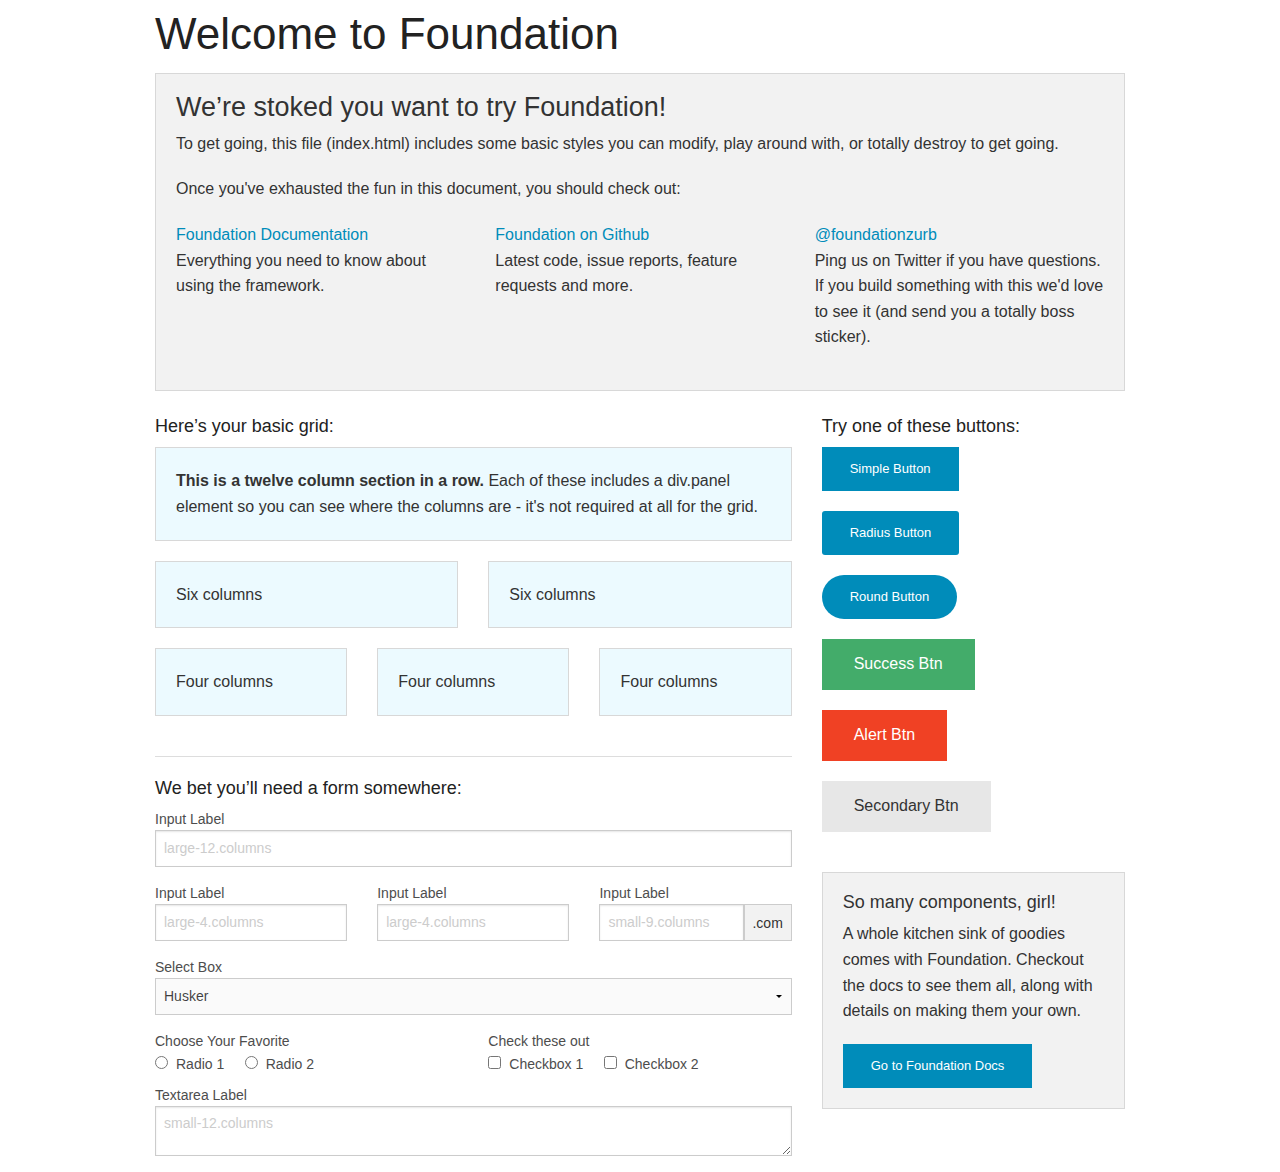
<file: foundation-5.5.2/index.html>
<!doctype html>
<html class="no-js" lang="en">
  <head>
    <meta charset="utf-8" />
    <meta name="viewport" content="width=device-width, initial-scale=1.0" />
    <title>Foundation | Welcome</title>
    <link rel="stylesheet" href="css/foundation.css" />
    <script src="js/vendor/modernizr.js"></script>
  </head>
  <body>
    
    <div class="row">
      <div class="large-12 columns">
        <h1>Welcome to Foundation</h1>
      </div>
    </div>
    
    <div class="row">
      <div class="large-12 columns">
      	<div class="panel">
	        <h3>We&rsquo;re stoked you want to try Foundation! </h3>
	        <p>To get going, this file (index.html) includes some basic styles you can modify, play around with, or totally destroy to get going.</p>
	        <p>Once you've exhausted the fun in this document, you should check out:</p>
	        <div class="row">
	        	<div class="large-4 medium-4 columns">
	    		<p><a href="http://foundation.zurb.com/docs">Foundation Documentation</a><br />Everything you need to know about using the framework.</p>
	    	</div>
	        	<div class="large-4 medium-4 columns">
	        		<p><a href="http://github.com/zurb/foundation">Foundation on Github</a><br />Latest code, issue reports, feature requests and more.</p>
	        	</div>
	        	<div class="large-4 medium-4 columns">
	        		<p><a href="http://twitter.com/foundationzurb">@foundationzurb</a><br />Ping us on Twitter if you have questions. If you build something with this we'd love to see it (and send you a totally boss sticker).</p>
	        	</div>        
					</div>
      	</div>
      </div>
    </div>

    <div class="row">
      <div class="large-8 medium-8 columns">
        <h5>Here&rsquo;s your basic grid:</h5>
        <!-- Grid Example -->

        <div class="row">
          <div class="large-12 columns">
            <div class="callout panel">
              <p><strong>This is a twelve column section in a row.</strong> Each of these includes a div.panel element so you can see where the columns are - it's not required at all for the grid.</p>
            </div>
          </div>
        </div>
        <div class="row">
          <div class="large-6 medium-6 columns">
            <div class="callout panel">
              <p>Six columns</p>
            </div>
          </div>
          <div class="large-6 medium-6 columns">
            <div class="callout panel">
              <p>Six columns</p>
            </div>
          </div>
        </div>
        <div class="row">
          <div class="large-4 medium-4 small-4 columns">
            <div class="callout panel">
              <p>Four columns</p>
            </div>
          </div>
          <div class="large-4 medium-4 small-4 columns">
            <div class="callout panel">
              <p>Four columns</p>
            </div>
          </div>
          <div class="large-4 medium-4 small-4 columns">
            <div class="callout panel">
              <p>Four columns</p>
            </div>
          </div>
        </div>
        
        <hr />
                
        <h5>We bet you&rsquo;ll need a form somewhere:</h5>
        <form>
				  <div class="row">
				    <div class="large-12 columns">
				      <label>Input Label</label>
				      <input type="text" placeholder="large-12.columns" />
				    </div>
				  </div>
				  <div class="row">
				    <div class="large-4 medium-4 columns">
				      <label>Input Label</label>
				      <input type="text" placeholder="large-4.columns" />
				    </div>
				    <div class="large-4 medium-4 columns">
				      <label>Input Label</label>
				      <input type="text" placeholder="large-4.columns" />
				    </div>
				    <div class="large-4 medium-4 columns">
				      <div class="row collapse">
				        <label>Input Label</label>
				        <div class="small-9 columns">
				          <input type="text" placeholder="small-9.columns" />
				        </div>
				        <div class="small-3 columns">
				          <span class="postfix">.com</span>
				        </div>
				      </div>
				    </div>
				  </div>
				  <div class="row">
				    <div class="large-12 columns">
				      <label>Select Box</label>
				      <select>
				        <option value="husker">Husker</option>
				        <option value="starbuck">Starbuck</option>
				        <option value="hotdog">Hot Dog</option>
				        <option value="apollo">Apollo</option>
				      </select>
				    </div>
				  </div>
				  <div class="row">
				    <div class="large-6 medium-6 columns">
				      <label>Choose Your Favorite</label>
				      <input type="radio" name="pokemon" value="Red" id="pokemonRed"><label for="pokemonRed">Radio 1</label>
				      <input type="radio" name="pokemon" value="Blue" id="pokemonBlue"><label for="pokemonBlue">Radio 2</label>
				    </div>
				    <div class="large-6 medium-6 columns">
				      <label>Check these out</label>
				      <input id="checkbox1" type="checkbox"><label for="checkbox1">Checkbox 1</label>
				      <input id="checkbox2" type="checkbox"><label for="checkbox2">Checkbox 2</label>
				    </div>
				  </div>
				  <div class="row">
				    <div class="large-12 columns">
				      <label>Textarea Label</label>
				      <textarea placeholder="small-12.columns"></textarea>
				    </div>
				  </div>
				</form>
      </div>     

      <div class="large-4 medium-4 columns">
			  <h5>Try one of these buttons:</h5>
			  <p><a href="#" class="small button">Simple Button</a><br/>
        <a href="#" class="small radius button">Radius Button</a><br/>
        <a href="#" class="small round button">Round Button</a><br/>            
        <a href="#" class="medium success button">Success Btn</a><br/>
        <a href="#" class="medium alert button">Alert Btn</a><br/>
        <a href="#" class="medium secondary button">Secondary Btn</a></p>           
				<div class="panel">
        	<h5>So many components, girl!</h5>
        	<p>A whole kitchen sink of goodies comes with Foundation. Checkout the docs to see them all, along with details on making them your own.</p>
        	<a href="http://foundation.zurb.com/docs/" class="small button">Go to Foundation Docs</a>          
        </div>
      </div>
    </div>
    
    <script src="js/vendor/jquery.js"></script>
    <script src="js/foundation.min.js"></script>
    <script>
      $(document).foundation();
    </script>
  </body>
</html>
</file>
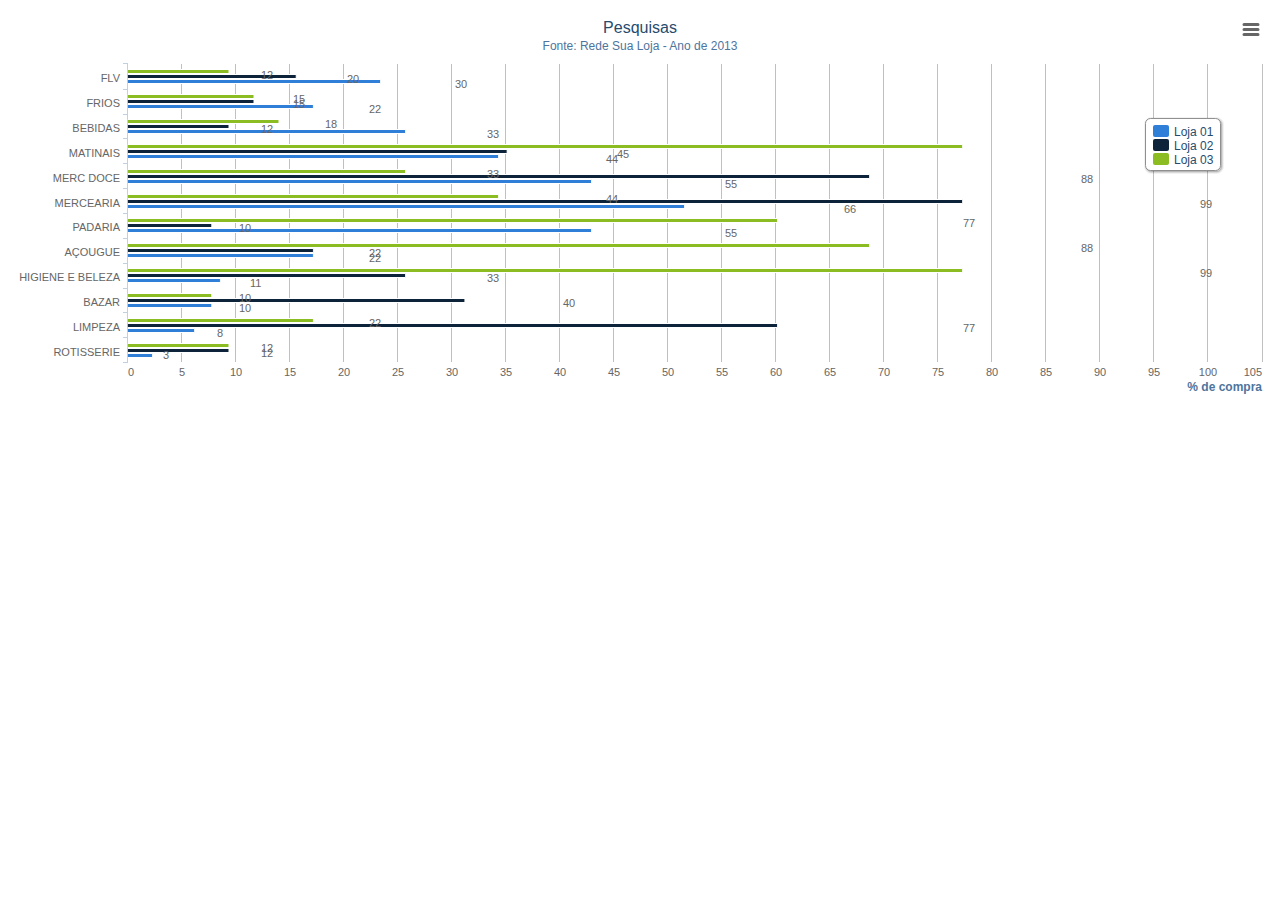
<file: js/grafico/examples/bar-basic/index.htm>
<!DOCTYPE HTML>
<html>
	<head>
		<meta http-equiv="Content-Type" content="text/html; charset=utf-8">
		<title>Highcharts Example</title>

		<script type="text/javascript" src="http://ajax.googleapis.com/ajax/libs/jquery/1.8.2/jquery.min.js"></script>
		<script type="text/javascript">
$(function () {
        $('#container').highcharts({
            chart: {
                type: 'bar'
            },
            title: {
                text: 'Pesquisas'
            },
            subtitle: {
                text: 'Fonte: Rede Sua Loja - Ano de 2013'
            },
            xAxis: {
                categories: ['FLV', 'FRIOS', 'BEBIDAS', 'MATINAIS', 'MERC DOCE', 'MERCEARIA', 'PADARIA', 'AÇOUGUE', 'HIGIENE E BELEZA', 'BAZAR', 'LIMPEZA', 'ROTISSERIE'],
                title: {
                    text: null
                }
            },
            yAxis: {
                min: 0,
                title: {
                    text: '% de compra',
                    align: 'high'
                },
                labels: {
                    overflow: 'justify'
                }
            },
            tooltip: {
                valueSuffix: '%'
            },
            plotOptions: {
                bar: {
                    dataLabels: {
                        enabled: true
                    }
                }
            },
            legend: {
                layout: 'vertical',
                align: 'right',
                verticalAlign: 'top',
                x: -40,
                y: 100,
                floating: true,
                borderWidth: 1,
                backgroundColor: '#FFFFFF',
                shadow: true
            },
            credits: {
                enabled: false
            },
            series: [{
                name: 'Loja 01',
                data: [30,22,33,44,55,66,55,22,11,10,8,3]
            }, {
                name: 'Loja 02',
                data: [20,15,12,45,88,99,10,22,33,40,77,12]
            }, {
                name: 'Loja 03',
                data: [12,15,18,99,33,44,77,88,99,10,22,12]
            }]
        });
    });
    

		</script>

        <style>

            body{
                overflow: hidden;
            }

        </style>
	</head>
	<body>
<script src="../../js/highcharts.js"></script>
<script src="../../js/modules/exporting.js"></script>

<div id="container" style="min-width: 310px; height: 400px; margin: 0 auto"></div>

	</body>
</html>
</file>
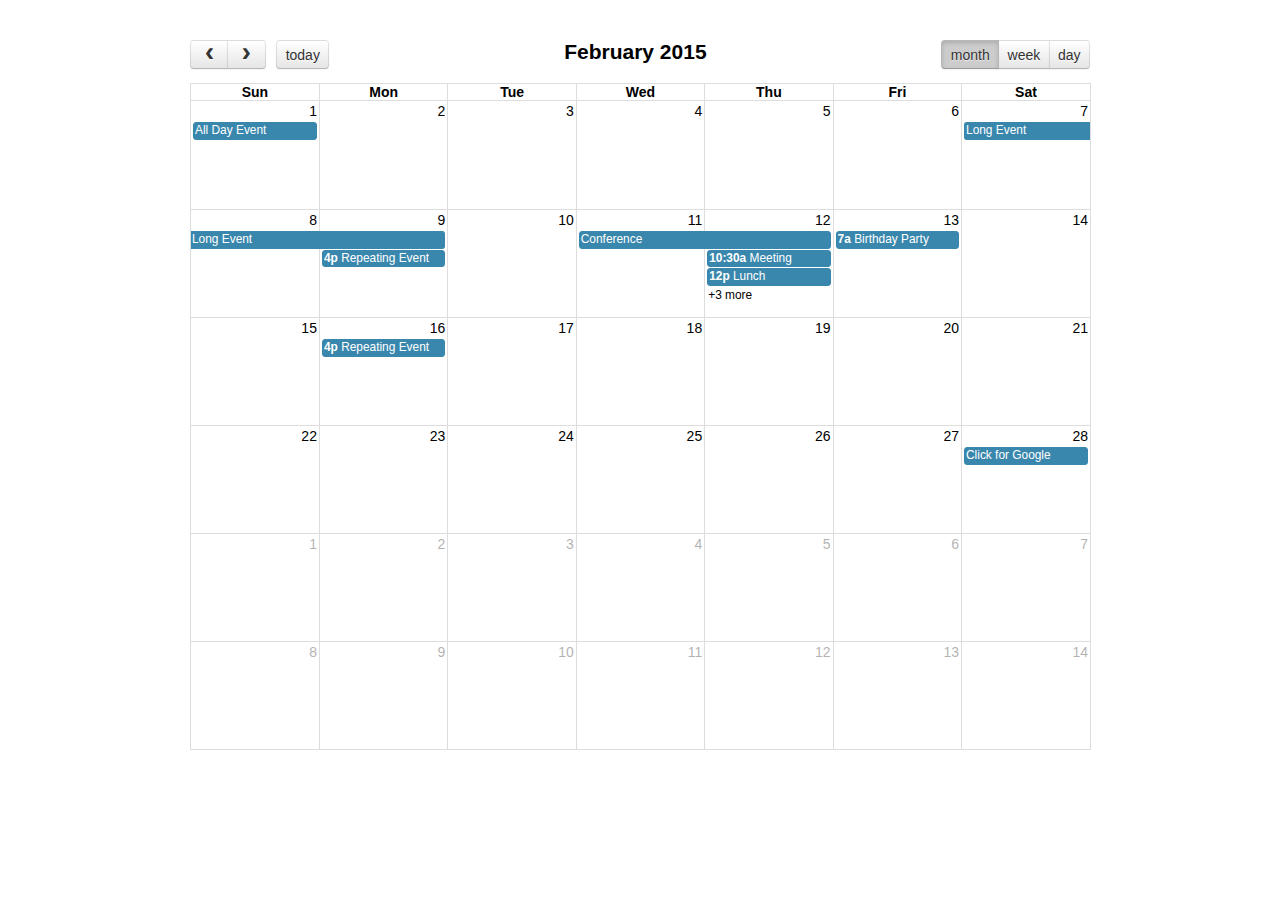
<file: fullcalendar-2.3.1/demos/agenda-views.html>
<!DOCTYPE html>
<html>
<head>
<meta charset='utf-8' />
<link href='../fullcalendar.css' rel='stylesheet' />
<link href='../fullcalendar.print.css' rel='stylesheet' media='print' />
<script src='../lib/moment.min.js'></script>
<script src='../lib/jquery.min.js'></script>
<script src='../fullcalendar.min.js'></script>
<script>

	$(document).ready(function() {
		
		$('#calendar').fullCalendar({
			header: {
				left: 'prev,next today',
				center: 'title',
				right: 'month,agendaWeek,agendaDay'
			},
			defaultDate: '2015-02-12',
			editable: true,
			eventLimit: true, // allow "more" link when too many events
			events: [
				{
					title: 'All Day Event',
					start: '2015-02-01'
				},
				{
					title: 'Long Event',
					start: '2015-02-07',
					end: '2015-02-10'
				},
				{
					id: 999,
					title: 'Repeating Event',
					start: '2015-02-09T16:00:00'
				},
				{
					id: 999,
					title: 'Repeating Event',
					start: '2015-02-16T16:00:00'
				},
				{
					title: 'Conference',
					start: '2015-02-11',
					end: '2015-02-13'
				},
				{
					title: 'Meeting',
					start: '2015-02-12T10:30:00',
					end: '2015-02-12T12:30:00'
				},
				{
					title: 'Lunch',
					start: '2015-02-12T12:00:00'
				},
				{
					title: 'Meeting',
					start: '2015-02-12T14:30:00'
				},
				{
					title: 'Happy Hour',
					start: '2015-02-12T17:30:00'
				},
				{
					title: 'Dinner',
					start: '2015-02-12T20:00:00'
				},
				{
					title: 'Birthday Party',
					start: '2015-02-13T07:00:00'
				},
				{
					title: 'Click for Google',
					url: 'http://google.com/',
					start: '2015-02-28'
				}
			]
		});
		
	});

</script>
<style>

	body {
		margin: 40px 10px;
		padding: 0;
		font-family: "Lucida Grande",Helvetica,Arial,Verdana,sans-serif;
		font-size: 14px;
	}

	#calendar {
		max-width: 900px;
		margin: 0 auto;
	}

</style>
</head>
<body>

	<div id='calendar'></div>

</body>
</html>
</file>
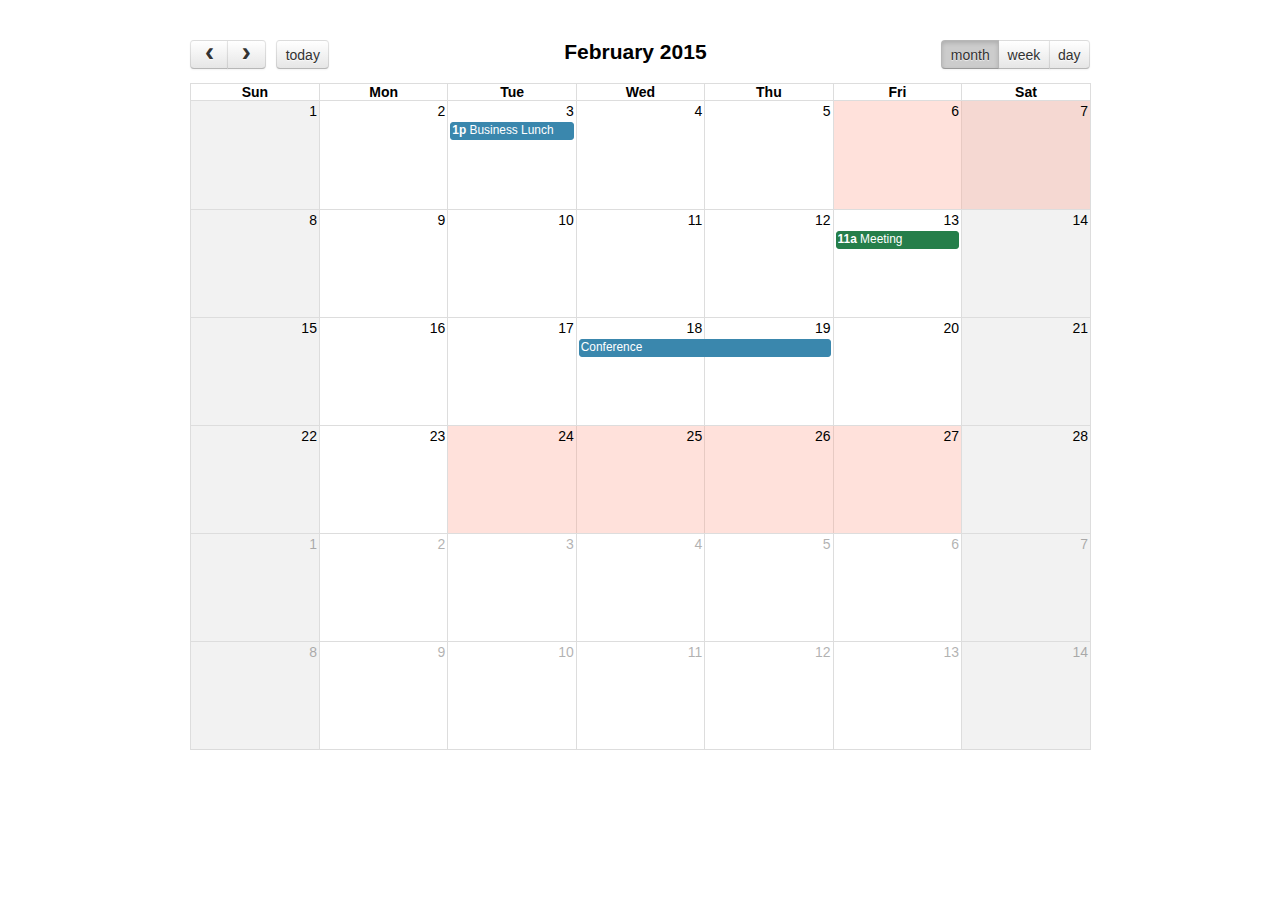
<file: fullcalendar-2.3.1/demos/background-events.html>
<!DOCTYPE html>
<html>
<head>
<meta charset='utf-8' />
<link href='../fullcalendar.css' rel='stylesheet' />
<link href='../fullcalendar.print.css' rel='stylesheet' media='print' />
<script src='../lib/moment.min.js'></script>
<script src='../lib/jquery.min.js'></script>
<script src='../fullcalendar.min.js'></script>
<script>

	$(document).ready(function() {

		$('#calendar').fullCalendar({
			header: {
				left: 'prev,next today',
				center: 'title',
				right: 'month,agendaWeek,agendaDay'
			},
			defaultDate: '2015-02-12',
			businessHours: true, // display business hours
			editable: true,
			events: [
				{
					title: 'Business Lunch',
					start: '2015-02-03T13:00:00',
					constraint: 'businessHours'
				},
				{
					title: 'Meeting',
					start: '2015-02-13T11:00:00',
					constraint: 'availableForMeeting', // defined below
					color: '#257e4a'
				},
				{
					title: 'Conference',
					start: '2015-02-18',
					end: '2015-02-20'
				},
				{
					title: 'Party',
					start: '2015-02-29T20:00:00'
				},

				// areas where "Meeting" must be dropped
				{
					id: 'availableForMeeting',
					start: '2015-02-11T10:00:00',
					end: '2015-02-11T16:00:00',
					rendering: 'background'
				},
				{
					id: 'availableForMeeting',
					start: '2015-02-13T10:00:00',
					end: '2015-02-13T16:00:00',
					rendering: 'background'
				},

				// red areas where no events can be dropped
				{
					start: '2015-02-24',
					end: '2015-02-28',
					overlap: false,
					rendering: 'background',
					color: '#ff9f89'
				},
				{
					start: '2015-02-06',
					end: '2015-02-08',
					overlap: false,
					rendering: 'background',
					color: '#ff9f89'
				}
			]
		});
		
	});

</script>
<style>

	body {
		margin: 40px 10px;
		padding: 0;
		font-family: "Lucida Grande",Helvetica,Arial,Verdana,sans-serif;
		font-size: 14px;
	}

	#calendar {
		max-width: 900px;
		margin: 0 auto;
	}

</style>
</head>
<body>

	<div id='calendar'></div>

</body>
</html>
</file>
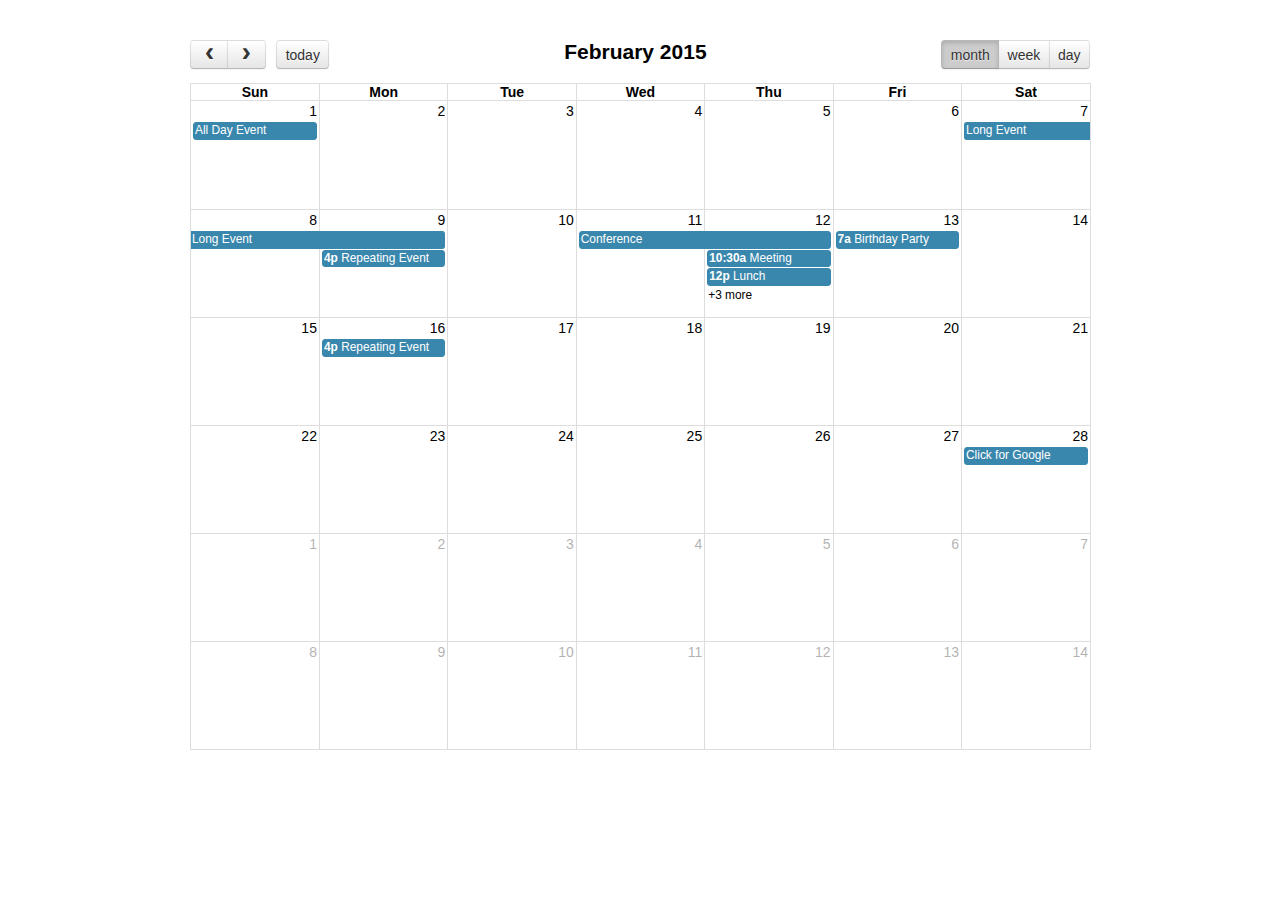
<file: fullcalendar-2.3.1/demos/basic-views.html>
<!DOCTYPE html>
<html>
<head>
<meta charset='utf-8' />
<link href='../fullcalendar.css' rel='stylesheet' />
<link href='../fullcalendar.print.css' rel='stylesheet' media='print' />
<script src='../lib/moment.min.js'></script>
<script src='../lib/jquery.min.js'></script>
<script src='../fullcalendar.min.js'></script>
<script>

	$(document).ready(function() {
		
		$('#calendar').fullCalendar({
			header: {
				left: 'prev,next today',
				center: 'title',
				right: 'month,basicWeek,basicDay'
			},
			defaultDate: '2015-02-12',
			editable: true,
			eventLimit: true, // allow "more" link when too many events
			events: [
				{
					title: 'All Day Event',
					start: '2015-02-01'
				},
				{
					title: 'Long Event',
					start: '2015-02-07',
					end: '2015-02-10'
				},
				{
					id: 999,
					title: 'Repeating Event',
					start: '2015-02-09T16:00:00'
				},
				{
					id: 999,
					title: 'Repeating Event',
					start: '2015-02-16T16:00:00'
				},
				{
					title: 'Conference',
					start: '2015-02-11',
					end: '2015-02-13'
				},
				{
					title: 'Meeting',
					start: '2015-02-12T10:30:00',
					end: '2015-02-12T12:30:00'
				},
				{
					title: 'Lunch',
					start: '2015-02-12T12:00:00'
				},
				{
					title: 'Meeting',
					start: '2015-02-12T14:30:00'
				},
				{
					title: 'Happy Hour',
					start: '2015-02-12T17:30:00'
				},
				{
					title: 'Dinner',
					start: '2015-02-12T20:00:00'
				},
				{
					title: 'Birthday Party',
					start: '2015-02-13T07:00:00'
				},
				{
					title: 'Click for Google',
					url: 'http://google.com/',
					start: '2015-02-28'
				}
			]
		});
		
	});

</script>
<style>

	body {
		margin: 40px 10px;
		padding: 0;
		font-family: "Lucida Grande",Helvetica,Arial,Verdana,sans-serif;
		font-size: 14px;
	}

	#calendar {
		max-width: 900px;
		margin: 0 auto;
	}

</style>
</head>
<body>

	<div id='calendar'></div>

</body>
</html>
</file>
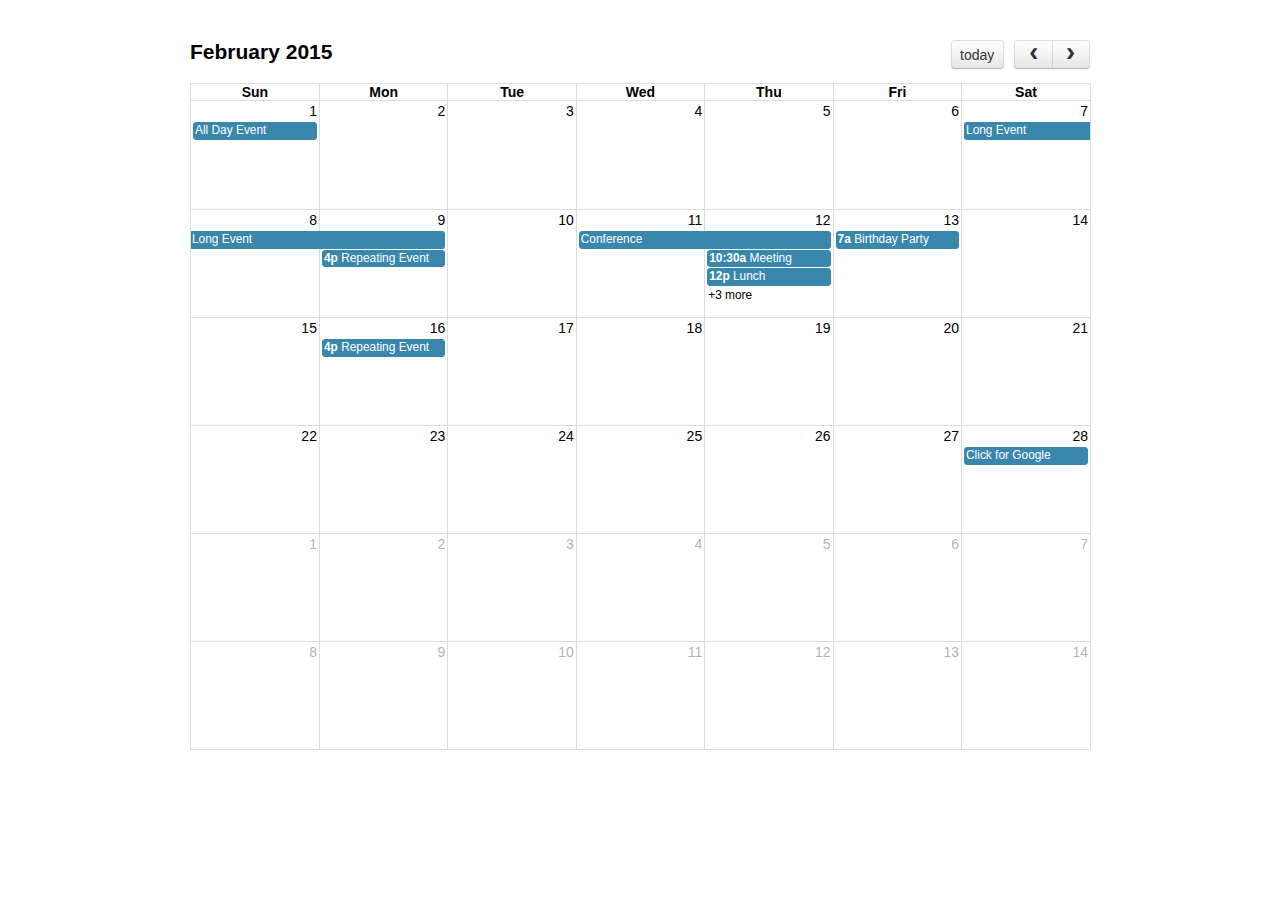
<file: fullcalendar-2.3.1/demos/default.html>
<!DOCTYPE html>
<html>
<head>
<meta charset='utf-8' />
<link href='../fullcalendar.css' rel='stylesheet' />
<link href='../fullcalendar.print.css' rel='stylesheet' media='print' />
<script src='../lib/moment.min.js'></script>
<script src='../lib/jquery.min.js'></script>
<script src='../fullcalendar.min.js'></script>
<script>

	$(document).ready(function() {

		$('#calendar').fullCalendar({
			defaultDate: '2015-02-12',
			editable: true,
			eventLimit: true, // allow "more" link when too many events
			events: [
				{
					title: 'All Day Event',
					start: '2015-02-01'
				},
				{
					title: 'Long Event',
					start: '2015-02-07',
					end: '2015-02-10'
				},
				{
					id: 999,
					title: 'Repeating Event',
					start: '2015-02-09T16:00:00'
				},
				{
					id: 999,
					title: 'Repeating Event',
					start: '2015-02-16T16:00:00'
				},
				{
					title: 'Conference',
					start: '2015-02-11',
					end: '2015-02-13'
				},
				{
					title: 'Meeting',
					start: '2015-02-12T10:30:00',
					end: '2015-02-12T12:30:00'
				},
				{
					title: 'Lunch',
					start: '2015-02-12T12:00:00'
				},
				{
					title: 'Meeting',
					start: '2015-02-12T14:30:00'
				},
				{
					title: 'Happy Hour',
					start: '2015-02-12T17:30:00'
				},
				{
					title: 'Dinner',
					start: '2015-02-12T20:00:00'
				},
				{
					title: 'Birthday Party',
					start: '2015-02-13T07:00:00'
				},
				{
					title: 'Click for Google',
					url: 'http://google.com/',
					start: '2015-02-28'
				}
			]
		});
		
	});

</script>
<style>

	body {
		margin: 40px 10px;
		padding: 0;
		font-family: "Lucida Grande",Helvetica,Arial,Verdana,sans-serif;
		font-size: 14px;
	}

	#calendar {
		max-width: 900px;
		margin: 0 auto;
	}

</style>
</head>
<body>

	<div id='calendar'></div>

</body>
</html>
</file>
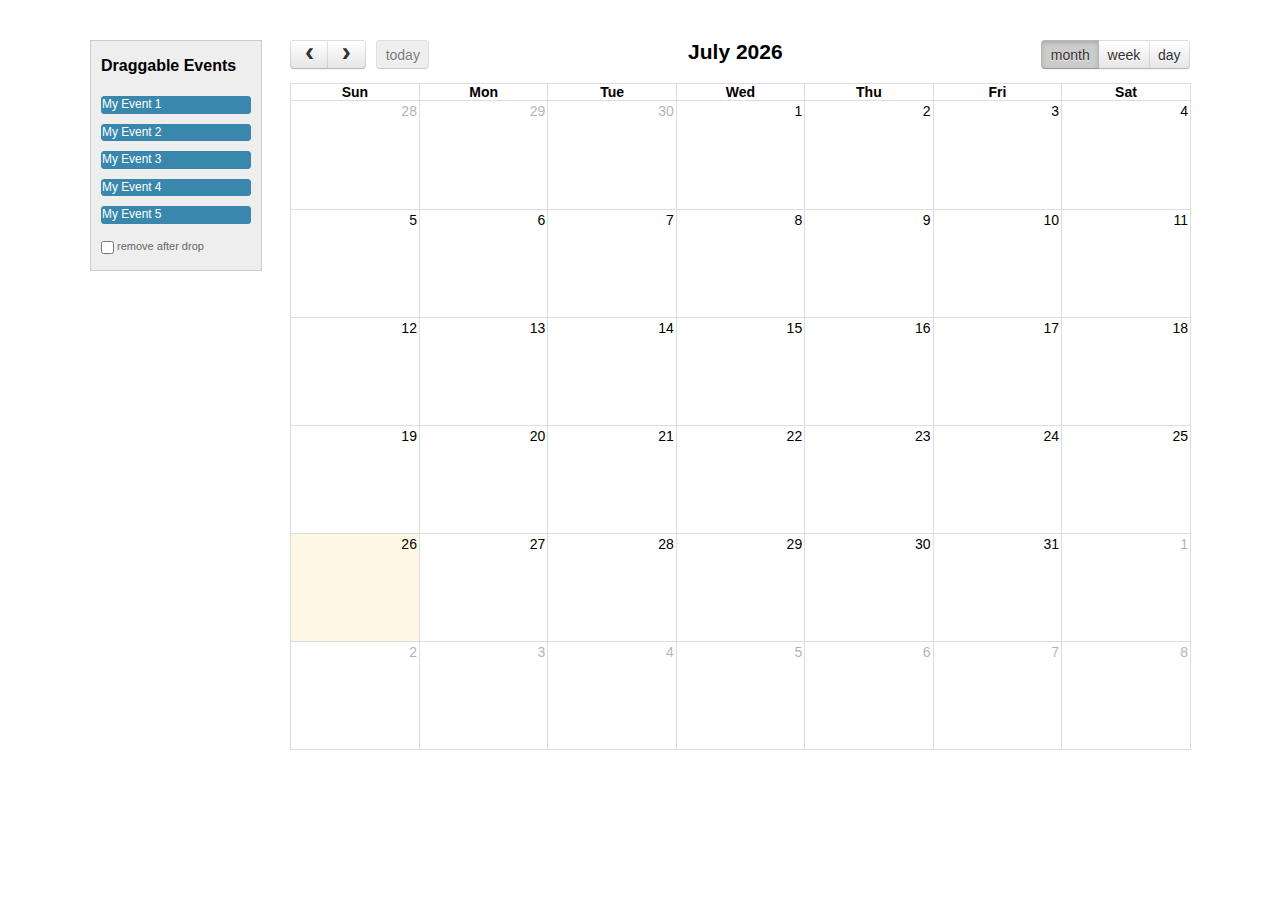
<file: fullcalendar-2.3.1/demos/external-dragging.html>
<!DOCTYPE html>
<html>
<head>
<meta charset='utf-8' />
<link href='../fullcalendar.css' rel='stylesheet' />
<link href='../fullcalendar.print.css' rel='stylesheet' media='print' />
<script src='../lib/moment.min.js'></script>
<script src='../lib/jquery.min.js'></script>
<script src='../lib/jquery-ui.custom.min.js'></script>
<script src='../fullcalendar.min.js'></script>
<script>

	$(document).ready(function() {


		/* initialize the external events
		-----------------------------------------------------------------*/

		$('#external-events .fc-event').each(function() {

			// store data so the calendar knows to render an event upon drop
			$(this).data('event', {
				title: $.trim($(this).text()), // use the element's text as the event title
				stick: true // maintain when user navigates (see docs on the renderEvent method)
			});

			// make the event draggable using jQuery UI
			$(this).draggable({
				zIndex: 999,
				revert: true,      // will cause the event to go back to its
				revertDuration: 0  //  original position after the drag
			});

		});


		/* initialize the calendar
		-----------------------------------------------------------------*/

		$('#calendar').fullCalendar({
			header: {
				left: 'prev,next today',
				center: 'title',
				right: 'month,agendaWeek,agendaDay'
			},
			editable: true,
			droppable: true, // this allows things to be dropped onto the calendar
			drop: function() {
				// is the "remove after drop" checkbox checked?
				if ($('#drop-remove').is(':checked')) {
					// if so, remove the element from the "Draggable Events" list
					$(this).remove();
				}
			}
		});


	});

</script>
<style>

	body {
		margin-top: 40px;
		text-align: center;
		font-size: 14px;
		font-family: "Lucida Grande",Helvetica,Arial,Verdana,sans-serif;
	}
		
	#wrap {
		width: 1100px;
		margin: 0 auto;
	}
		
	#external-events {
		float: left;
		width: 150px;
		padding: 0 10px;
		border: 1px solid #ccc;
		background: #eee;
		text-align: left;
	}
		
	#external-events h4 {
		font-size: 16px;
		margin-top: 0;
		padding-top: 1em;
	}
		
	#external-events .fc-event {
		margin: 10px 0;
		cursor: pointer;
	}
		
	#external-events p {
		margin: 1.5em 0;
		font-size: 11px;
		color: #666;
	}
		
	#external-events p input {
		margin: 0;
		vertical-align: middle;
	}

	#calendar {
		float: right;
		width: 900px;
	}

</style>
</head>
<body>
	<div id='wrap'>

		<div id='external-events'>
			<h4>Draggable Events</h4>
			<div class='fc-event'>My Event 1</div>
			<div class='fc-event'>My Event 2</div>
			<div class='fc-event'>My Event 3</div>
			<div class='fc-event'>My Event 4</div>
			<div class='fc-event'>My Event 5</div>
			<p>
				<input type='checkbox' id='drop-remove' />
				<label for='drop-remove'>remove after drop</label>
			</p>
		</div>

		<div id='calendar'></div>

		<div style='clear:both'></div>

	</div>
</body>
</html>
</file>
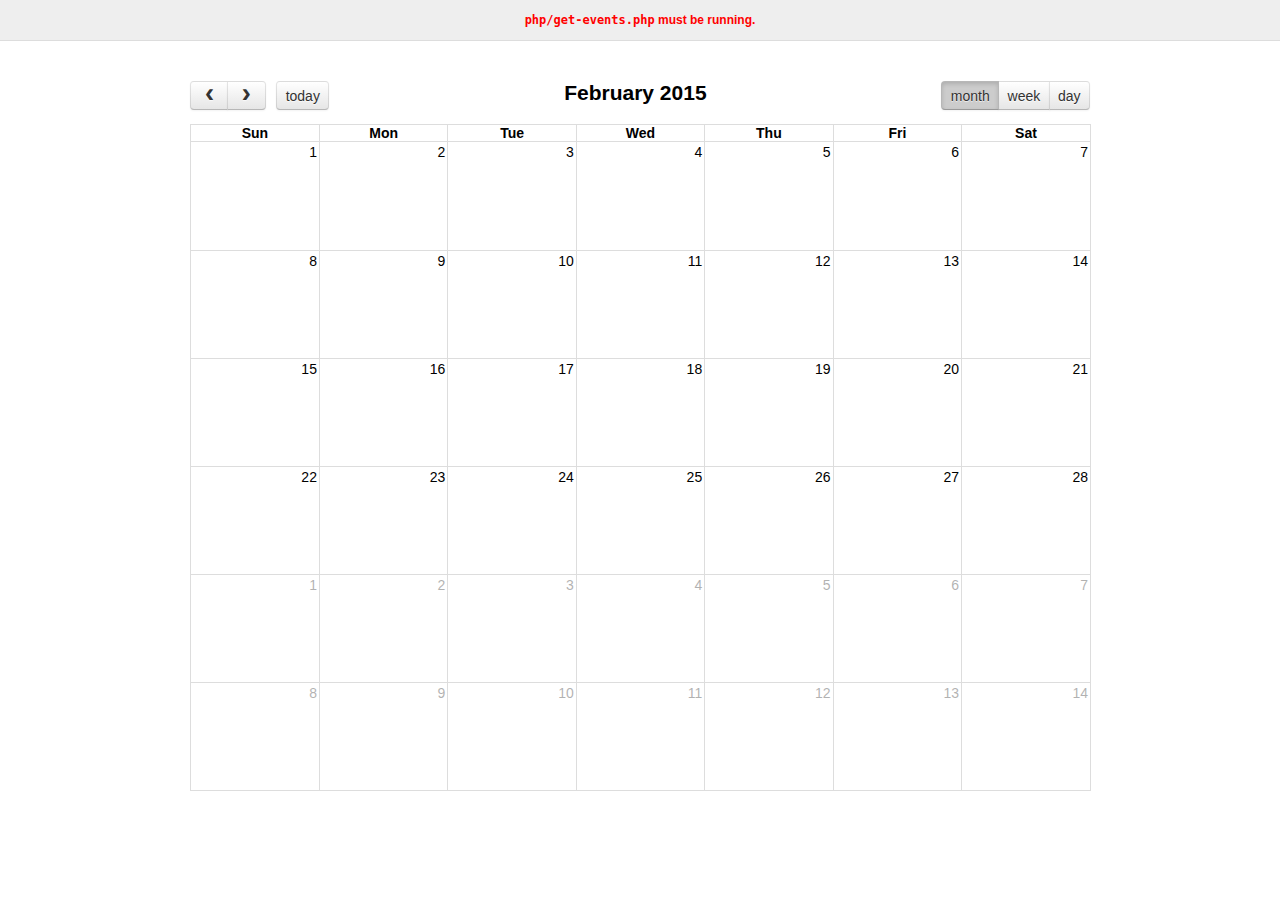
<file: fullcalendar-2.3.1/demos/json.html>
<!DOCTYPE html>
<html>
<head>
<meta charset='utf-8' />
<link href='../fullcalendar.css' rel='stylesheet' />
<link href='../fullcalendar.print.css' rel='stylesheet' media='print' />
<script src='../lib/moment.min.js'></script>
<script src='../lib/jquery.min.js'></script>
<script src='../fullcalendar.min.js'></script>
<script>

	$(document).ready(function() {
	
		$('#calendar').fullCalendar({
			header: {
				left: 'prev,next today',
				center: 'title',
				right: 'month,agendaWeek,agendaDay'
			},
			defaultDate: '2015-02-12',
			editable: true,
			eventLimit: true, // allow "more" link when too many events
			events: {
				url: 'php/get-events.php',
				error: function() {
					$('#script-warning').show();
				}
			},
			loading: function(bool) {
				$('#loading').toggle(bool);
			}
		});
		
	});

</script>
<style>

	body {
		margin: 0;
		padding: 0;
		font-family: "Lucida Grande",Helvetica,Arial,Verdana,sans-serif;
		font-size: 14px;
	}

	#script-warning {
		display: none;
		background: #eee;
		border-bottom: 1px solid #ddd;
		padding: 0 10px;
		line-height: 40px;
		text-align: center;
		font-weight: bold;
		font-size: 12px;
		color: red;
	}

	#loading {
		display: none;
		position: absolute;
		top: 10px;
		right: 10px;
	}

	#calendar {
		max-width: 900px;
		margin: 40px auto;
		padding: 0 10px;
	}

</style>
</head>
<body>

	<div id='script-warning'>
		<code>php/get-events.php</code> must be running.
	</div>

	<div id='loading'>loading...</div>

	<div id='calendar'></div>

</body>
</html>
</file>
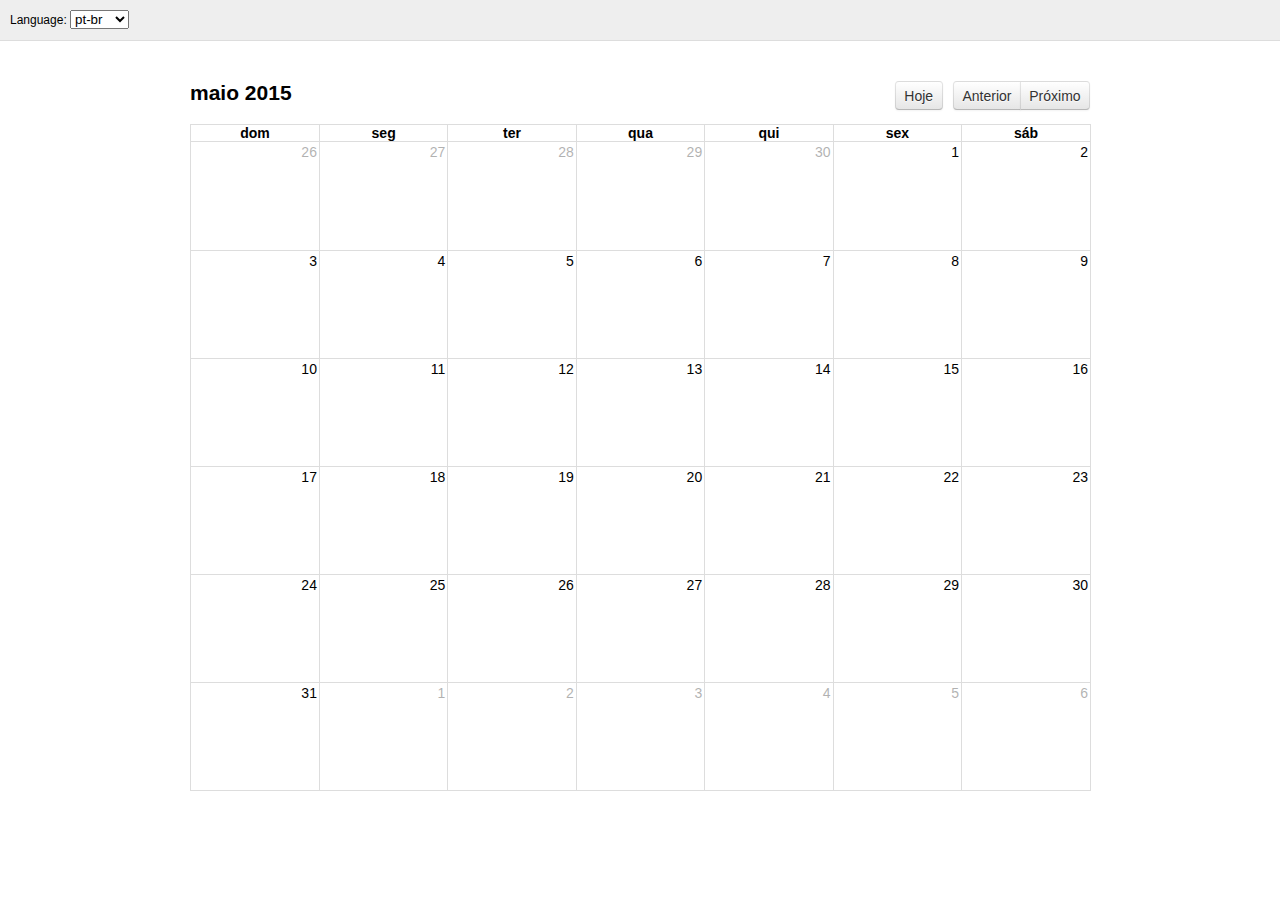
<file: fullcalendar-2.3.1/demos/languages.html>
<!DOCTYPE html>
<html>
<head>
<meta charset='utf-8' />
<link rel='stylesheet' href='../lib/cupertino/jquery-ui.min.css' />
<link href='../fullcalendar.css' rel='stylesheet' />
<link href='../fullcalendar.print.css' rel='stylesheet' media='print' />
<script src='../lib/moment.min.js'></script>
<script src='../lib/jquery.min.js'></script>
<script src='../fullcalendar.min.js'></script>
<script src='../lang-all.js'></script>
<script>

	$(document).ready(function() {
		var currentLangCode = 'pt-br';

		// build the language selector's options
		$.each($.fullCalendar.langs, function(langCode) {
			$('#lang-selector').append(
				$('<option/>')
					.attr('value', langCode)
					.prop('selected', langCode == currentLangCode)
					.text(langCode)
			);
		});

		// rerender the calendar when the selected option changes
		$('#lang-selector').on('change', function() {
			if (this.value) {
				currentLangCode = this.value;
				$('#calendar').fullCalendar('destroy');
				renderCalendar();
			}
		});

		function renderCalendar() {
			$('#calendar').fullCalendar({
				header: {

				},
				defaultDate: '2015-05-12',
				lang: currentLangCode,
				buttonIcons: false, // show the prev/next text
				weekNumbers: false,
				editable: true,
				eventLimit: true, // allow "more" link when too many events
				events: [
					{
						title: 'All Day Event',
						start: '2015-02-01'
					},
					{
						title: 'Long Event',
						start: '2015-02-07',
						end: '2015-02-10'
					},
					{
						id: 999,
						title: 'Repeating Event',
						start: '2015-02-09T16:00:00'
					},
					{
						id: 999,
						title: 'Repeating Event',
						start: '2015-02-16T16:00:00'
					},
					{
						title: 'Conference',
						start: '2015-02-11',
						end: '2015-02-13'
					},
					{
						title: 'Meeting',
						start: '2015-02-12T10:30:00',
						end: '2015-02-12T12:30:00'
					},
					{
						title: 'Lunch',
						start: '2015-02-12T12:00:00'
					},
					{
						title: 'Meeting',
						start: '2015-02-12T14:30:00'
					},
					{
						title: 'Happy Hour',
						start: '2015-02-12T17:30:00'
					},
					{
						title: 'Dinner',
						start: '2015-02-12T20:00:00'
					},
					{
						title: 'Birthday Party',
						start: '2015-02-13T07:00:00'
					},
					{
						title: 'Click for Google',
						url: 'http://google.com/',
						start: '2015-02-28'
					}
				]
			});
		}

		renderCalendar();
	});

</script>
<style>

	body {
		margin: 0;
		padding: 0;
		font-family: "Lucida Grande",Helvetica,Arial,Verdana,sans-serif;
		font-size: 14px;
        overflow: hidden;
	}

	#top {
		background: #eee;
		border-bottom: 1px solid #ddd;
		padding: 0 10px;
		line-height: 40px;
		font-size: 12px;
	}

	#calendar {
		max-width: 900px;
		margin: 40px auto;
		padding: 0 10px;
	}

</style>
</head>
<body>

	<div id='top'>

		Language:
		<select id='lang-selector'></select>

	</div>

	<div id='calendar'></div>

</body>
</html>
</file>
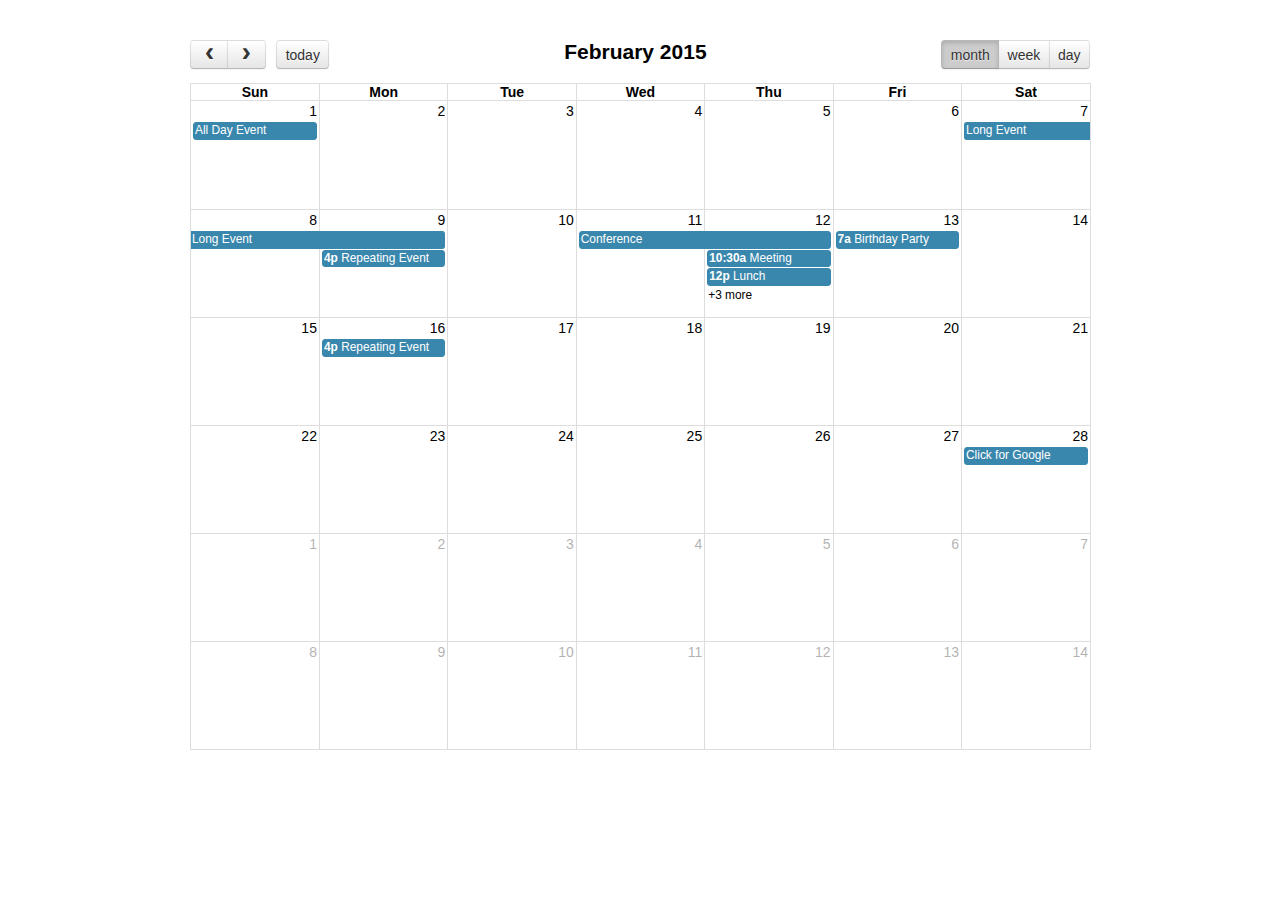
<file: fullcalendar-2.3.1/demos/selectable.html>
<!DOCTYPE html>
<html>
<head>
<meta charset='utf-8' />
<link href='../fullcalendar.css' rel='stylesheet' />
<link href='../fullcalendar.print.css' rel='stylesheet' media='print' />
<script src='../lib/moment.min.js'></script>
<script src='../lib/jquery.min.js'></script>
<script src='../fullcalendar.min.js'></script>
<script>

	$(document).ready(function() {
		
		$('#calendar').fullCalendar({
			header: {
				left: 'prev,next today',
				center: 'title',
				right: 'month,agendaWeek,agendaDay'
			},
			defaultDate: '2015-02-12',
			selectable: true,
			selectHelper: true,
			select: function(start, end) {
				var title = prompt('Event Title:');
				var eventData;
				if (title) {
					eventData = {
						title: title,
						start: start,
						end: end
					};
					$('#calendar').fullCalendar('renderEvent', eventData, true); // stick? = true
				}
				$('#calendar').fullCalendar('unselect');
			},
			editable: true,
			eventLimit: true, // allow "more" link when too many events
			events: [
				{
					title: 'All Day Event',
					start: '2015-02-01'
				},
				{
					title: 'Long Event',
					start: '2015-02-07',
					end: '2015-02-10'
				},
				{
					id: 999,
					title: 'Repeating Event',
					start: '2015-02-09T16:00:00'
				},
				{
					id: 999,
					title: 'Repeating Event',
					start: '2015-02-16T16:00:00'
				},
				{
					title: 'Conference',
					start: '2015-02-11',
					end: '2015-02-13'
				},
				{
					title: 'Meeting',
					start: '2015-02-12T10:30:00',
					end: '2015-02-12T12:30:00'
				},
				{
					title: 'Lunch',
					start: '2015-02-12T12:00:00'
				},
				{
					title: 'Meeting',
					start: '2015-02-12T14:30:00'
				},
				{
					title: 'Happy Hour',
					start: '2015-02-12T17:30:00'
				},
				{
					title: 'Dinner',
					start: '2015-02-12T20:00:00'
				},
				{
					title: 'Birthday Party',
					start: '2015-02-13T07:00:00'
				},
				{
					title: 'Click for Google',
					url: 'http://google.com/',
					start: '2015-02-28'
				}
			]
		});
		
	});

</script>
<style>

	body {
		margin: 40px 10px;
		padding: 0;
		font-family: "Lucida Grande",Helvetica,Arial,Verdana,sans-serif;
		font-size: 14px;
	}

	#calendar {
		max-width: 900px;
		margin: 0 auto;
	}

</style>
</head>
<body>

	<div id='calendar'></div>

</body>
</html>
</file>
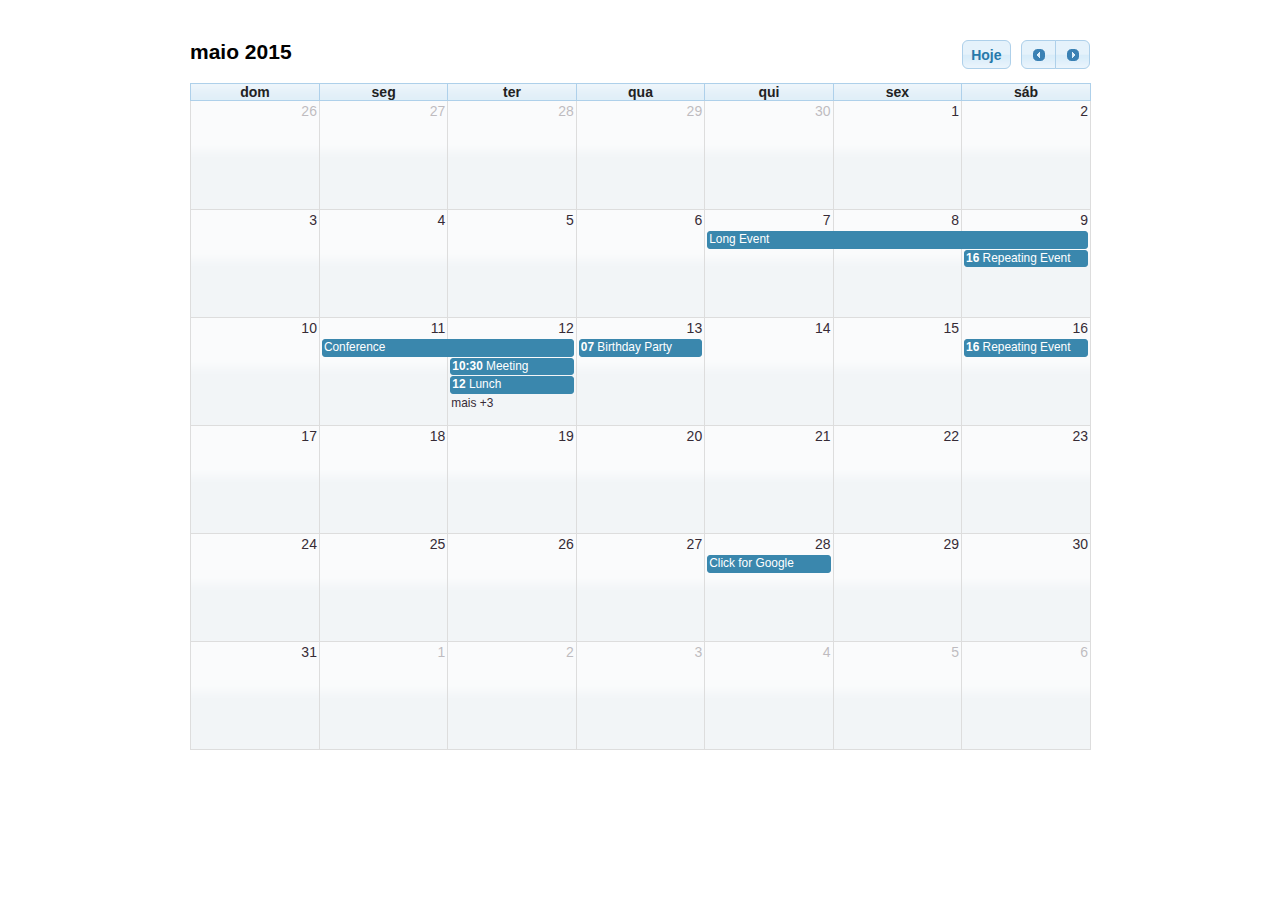
<file: fullcalendar-2.3.1/demos/theme.html>
<!DOCTYPE html>
<html>
<head>
<meta charset='utf-8' />
<link rel='stylesheet' href='../lib/cupertino/jquery-ui.min.css' />
<link href='../fullcalendar.css' rel='stylesheet' />
<link href='../fullcalendar.print.css' rel='stylesheet' media='print' />
<script src='../lib/moment.min.js'></script>
<script src='../lib/jquery.min.js'></script>
<script src='../fullcalendar.min.js'></script>
    <script src='../lang-all.js'></script>
<script>

	$(document).ready(function() {

		$('#calendar').fullCalendar({
			theme: true,
            lang: 'pt-br',
			defaultDate: '2015-05-12',
			editable: true,
			eventLimit: true, // allow "more" link when too many events
			events: [
				{
					title: 'All Day Event',
					start: '2015-02-01'
				},
				{
					title: 'Long Event',
					start: '2015-05-07',
					end: '2015-05-10'
				},
				{
					id: 999,
					title: 'Repeating Event',
					start: '2015-05-09T16:00:00'
				},
				{
					id: 999,
					title: 'Repeating Event',
					start: '2015-05-16T16:00:00'
				},
				{
					title: 'Conference',
					start: '2015-05-11',
					end: '2015-05-13'
				},
				{
					title: 'Meeting',
					start: '2015-05-12T10:30:00',
					end: '2015-05-12T12:30:00'
				},
				{
					title: 'Lunch',
					start: '2015-05-12T12:00:00'
				},
				{
					title: 'Meeting',
					start: '2015-05-12T14:30:00'
				},
				{
					title: 'Happy Hour',
					start: '2015-05-12T17:30:00'
				},
				{
					title: 'Dinner',
					start: '2015-05-12T20:00:00'
				},
				{
					title: 'Birthday Party',
					start: '2015-05-13T07:00:00'
				},
				{
					title: 'Click for Google',
					url: 'http://google.com/',
					start: '2015-05-28'
				}
			]
		});
		
	});

</script>
<style>

	body {
		margin: 40px 10px;
		padding: 0;
		font-family: tahoma, verdana, arial, sans-serif;
		font-size: 14px;
	}

	#calendar {
		max-width: 900px;
		margin: 0 auto;
	}

</style>
</head>
<body>

	<div id='calendar'></div>

</body>
</html>
</file>
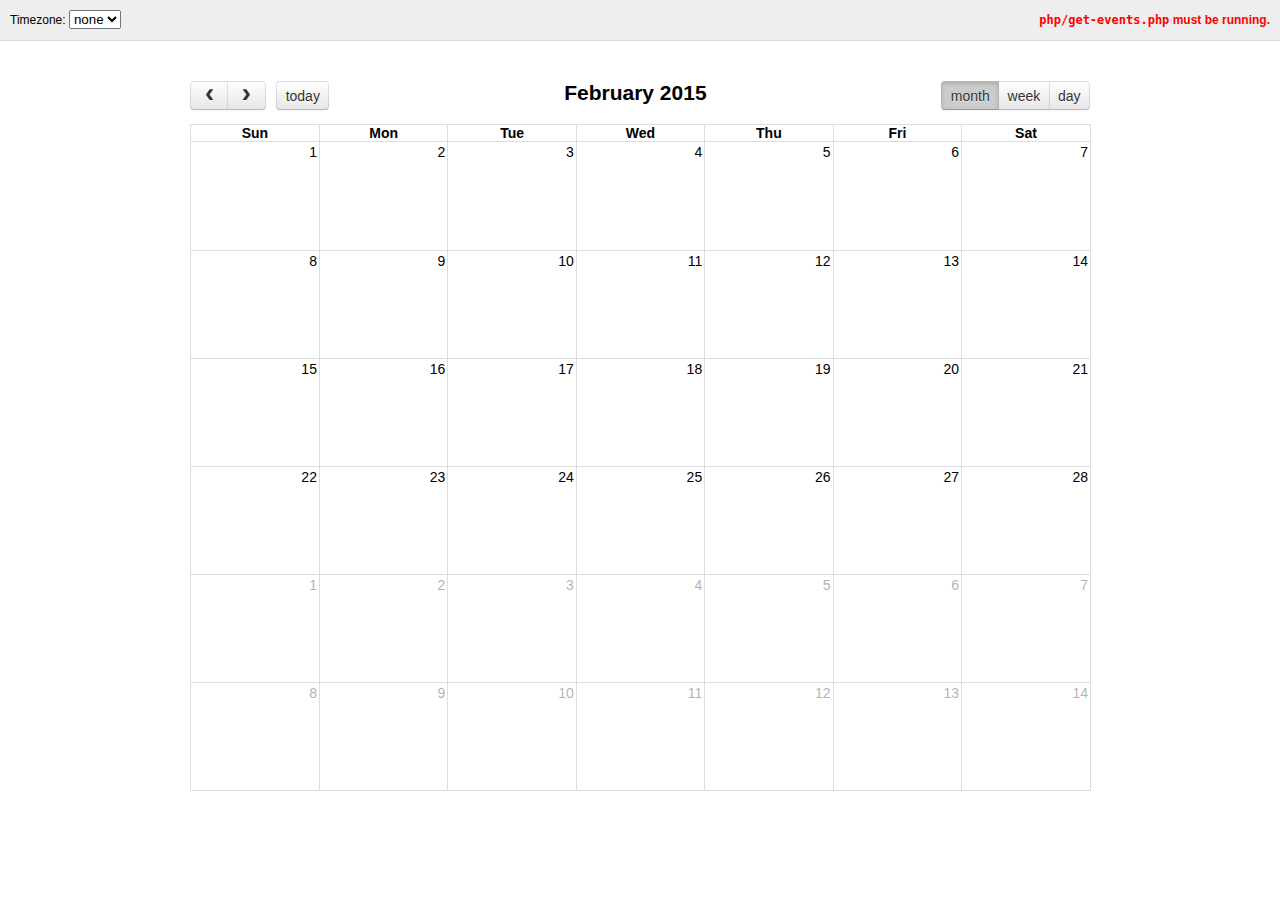
<file: fullcalendar-2.3.1/demos/timezones.html>
<!DOCTYPE html>
<html>
<head>
<meta charset='utf-8' />
<link href='../fullcalendar.css' rel='stylesheet' />
<link href='../fullcalendar.print.css' rel='stylesheet' media='print' />
<script src='../lib/moment.min.js'></script>
<script src='../lib/jquery.min.js'></script>
<script src='../fullcalendar.min.js'></script>
<script>

	$(document).ready(function() {
		var currentTimezone = false;

		// load the list of available timezones
		$.getJSON('php/get-timezones.php', function(timezones) {
			$.each(timezones, function(i, timezone) {
				if (timezone != 'UTC') { // UTC is already in the list
					$('#timezone-selector').append(
						$("<option/>").text(timezone).attr('value', timezone)
					);
				}
			});
		});

		// when the timezone selector changes, rerender the calendar
		$('#timezone-selector').on('change', function() {
			currentTimezone = this.value || false;
			$('#calendar').fullCalendar('destroy');
			renderCalendar();
		});

		function renderCalendar() {
			$('#calendar').fullCalendar({
				header: {
					left: 'prev,next today',
					center: 'title',
					right: 'month,agendaWeek,agendaDay'
				},
				defaultDate: '2015-02-12',
				timezone: currentTimezone,
				editable: true,
				eventLimit: true, // allow "more" link when too many events
				events: {
					url: 'php/get-events.php',
					error: function() {
						$('#script-warning').show();
					}
				},
				loading: function(bool) {
					$('#loading').toggle(bool);
				},
				eventRender: function(event, el) {
					// render the timezone offset below the event title
					if (event.start.hasZone()) {
						el.find('.fc-title').after(
							$('<div class="tzo"/>').text(event.start.format('Z'))
						);
					}
				}
			});
		}

		renderCalendar();
	});

</script>
<style>

	body {
		margin: 0;
		padding: 0;
		font-family: "Lucida Grande",Helvetica,Arial,Verdana,sans-serif;
		font-size: 14px;
	}

	#top {
		background: #eee;
		border-bottom: 1px solid #ddd;
		padding: 0 10px;
		line-height: 40px;
		font-size: 12px;
	}
	.left { float: left }
	.right { float: right }
	.clear { clear: both }

	#script-warning, #loading { display: none }
	#script-warning { font-weight: bold; color: red }

	#calendar {
		max-width: 900px;
		margin: 40px auto;
		padding: 0 10px;
	}

	.tzo {
		color: #000;
	}

</style>
</head>
<body>

	<div id='top'>

		<div class='left'>
			Timezone:
			<select id='timezone-selector'>
				<option value='' selected>none</option>
				<option value='local'>local</option>
				<option value='UTC'>UTC</option>
			</select>
		</div>

		<div class='right'>
			<span id='loading'>loading...</span>
			<span id='script-warning'><code>php/get-events.php</code> must be running.</span>
		</div>

		<div class='clear'></div>

	</div>

	<div id='calendar'></div>

</body>
</html>
</file>
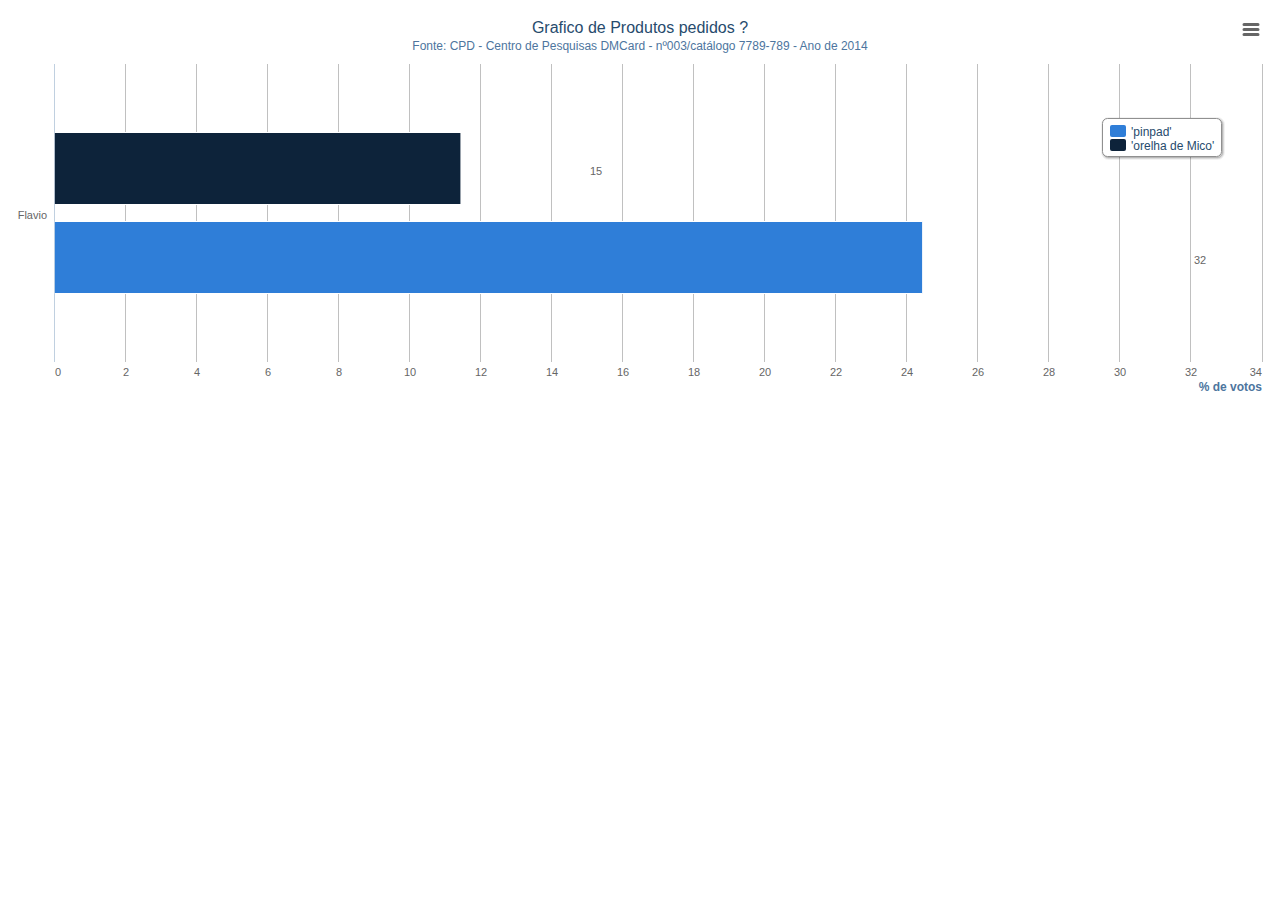
<file: js/grafico/examples/bar-basic/index2.html>
<!DOCTYPE HTML>
<html>
	<head>
		<meta http-equiv="Content-Type" content="text/html; charset=utf-8">
		<title>Highcharts Example</title>

		<script type="text/javascript" src="http://ajax.googleapis.com/ajax/libs/jquery/1.8.2/jquery.min.js"></script>
		<script type="text/javascript">

$(function () {
				valor = $("input[name='produto']").val();
				valor1 = $("input[name='produto1']").val();
	
				pedido = $("input[name='pedido']").val();
				pedido1 = $("input[name='pedido1']").val();

	
        $('#container').highcharts({
            chart: {
                type: 'bar'
            },
            title: {
                text: 'Grafico de Produtos pedidos ?'
            },
            subtitle: {
                text: 'Fonte: CPD - Centro de Pesquisas DMCard - nº003/catálogo 7789-789 - Ano de 2014'
            },
            xAxis: {
                categories: ['Flavio'],
                title: {
                    text: null
                }
            },
            yAxis: {
                min: 0,
                title: {
                    text: '% de votos',
                    align: 'high'
                },
                labels: {
                    overflow: 'justify'
                }
            },
            tooltip: {
                valueSuffix: '%'
            },
            plotOptions: {
                bar: {
                    dataLabels: {
                        enabled: true
                    }
                }
            },
            legend: {
                layout: 'vertical',
                align: 'right',
                verticalAlign: 'top',
                x: -40,
                y: 100,
                floating: true,
                borderWidth: 1,
                backgroundColor: '#FFFFFF',
                shadow: true
            },
            credits: {
                enabled: false
            },
            series: [

			{
                name: "'"+valor+"'",
                data: [parseInt(pedido)]
            }, {
                name: "'"+valor1+"'",
                data: [parseInt(pedido1)]
            }]
        });
    });
    

		</script>
	</head>
	<body>
<script src="../../js/highcharts.js"></script>
<script src="../../js/modules/exporting.js"></script>

<input type="hidden" name="produto" value="pinpad">
<input type="hidden" name="pedido" value="32">

<input type="hidden" name="produto1" value="orelha de Mico">
<input type="hidden" name="pedido1" value="15">

<div id="container" style="min-width: 310px; height: 400px; margin: 0 auto"></div>

	</body>
</html>
</file>
<file: fullcalendar-2.3.1/fullcalendar.css>
/*!
 * FullCalendar v2.3.1 Stylesheet
 * Docs & License: http://fullcalendar.io/
 * (c) 2015 Adam Shaw
 */


.fc {
	direction: ltr;
	text-align: left;
}

.fc-rtl {
	text-align: right;
}

body .fc { /* extra precedence to overcome jqui */
	font-size: 1em;
}


/* Colors
--------------------------------------------------------------------------------------------------*/

.fc-unthemed th,
.fc-unthemed td,
.fc-unthemed thead,
.fc-unthemed tbody,
.fc-unthemed .fc-divider,
.fc-unthemed .fc-row,
.fc-unthemed .fc-popover {
	border-color: #ddd;
}

.fc-unthemed .fc-popover {
	background-color: #fff;
}

.fc-unthemed .fc-divider,
.fc-unthemed .fc-popover .fc-header {
	background: #eee;
}

.fc-unthemed .fc-popover .fc-header .fc-close {
	color: #666;
}

.fc-unthemed .fc-today {
	background: #fcf8e3;
}

.fc-highlight { /* when user is selecting cells */
	background: #bce8f1;
	opacity: .3;
	filter: alpha(opacity=30); /* for IE */
}

.fc-bgevent { /* default look for background events */
	background: rgb(143, 223, 130);
	opacity: .3;
	filter: alpha(opacity=30); /* for IE */
}

.fc-nonbusiness { /* default look for non-business-hours areas */
	/* will inherit .fc-bgevent's styles */
	background: #d7d7d7;
}


/* Icons (inline elements with styled text that mock arrow icons)
--------------------------------------------------------------------------------------------------*/

.fc-icon {
	display: inline-block;
	width: 1em;
	height: 1em;
	line-height: 1em;
	font-size: 1em;
	text-align: center;
	overflow: hidden;
	font-family: "Courier New", Courier, monospace;
}

/*
Acceptable font-family overrides for individual icons:
	"Arial", sans-serif
	"Times New Roman", serif

NOTE: use percentage font sizes or else old IE chokes
*/

.fc-icon:after {
	position: relative;
	margin: 0 -1em; /* ensures character will be centered, regardless of width */
}

.fc-icon-left-single-arrow:after {
	content: "\02039";
	font-weight: bold;
	font-size: 200%;
	top: -7%;
	left: 3%;
}

.fc-icon-right-single-arrow:after {
	content: "\0203A";
	font-weight: bold;
	font-size: 200%;
	top: -7%;
	left: -3%;
}

.fc-icon-left-double-arrow:after {
	content: "\000AB";
	font-size: 160%;
	top: -7%;
}

.fc-icon-right-double-arrow:after {
	content: "\000BB";
	font-size: 160%;
	top: -7%;
}

.fc-icon-left-triangle:after {
	content: "\25C4";
	font-size: 125%;
	top: 3%;
	left: -2%;
}

.fc-icon-right-triangle:after {
	content: "\25BA";
	font-size: 125%;
	top: 3%;
	left: 2%;
}

.fc-icon-down-triangle:after {
	content: "\25BC";
	font-size: 125%;
	top: 2%;
}

.fc-icon-x:after {
	content: "\000D7";
	font-size: 200%;
	top: 6%;
}


/* Buttons (styled <button> tags, normalized to work cross-browser)
--------------------------------------------------------------------------------------------------*/

.fc button {
	/* force height to include the border and padding */
	-moz-box-sizing: border-box;
	-webkit-box-sizing: border-box;
	box-sizing: border-box;

	/* dimensions */
	margin: 0;
	height: 2.1em;
	padding: 0 .6em;

	/* text & cursor */
	font-size: 1em; /* normalize */
	white-space: nowrap;
	cursor: pointer;
}

/* Firefox has an annoying inner border */
.fc button::-moz-focus-inner { margin: 0; padding: 0; }
	
.fc-state-default { /* non-theme */
	border: 1px solid;
}

.fc-state-default.fc-corner-left { /* non-theme */
	border-top-left-radius: 4px;
	border-bottom-left-radius: 4px;
}

.fc-state-default.fc-corner-right { /* non-theme */
	border-top-right-radius: 4px;
	border-bottom-right-radius: 4px;
}

/* icons in buttons */

.fc button .fc-icon { /* non-theme */
	position: relative;
	top: -0.05em; /* seems to be a good adjustment across browsers */
	margin: 0 .2em;
	vertical-align: middle;
}
	
/*
  button states
  borrowed from twitter bootstrap (http://twitter.github.com/bootstrap/)
*/

.fc-state-default {
	background-color: #f5f5f5;
	background-image: -moz-linear-gradient(top, #ffffff, #e6e6e6);
	background-image: -webkit-gradient(linear, 0 0, 0 100%, from(#ffffff), to(#e6e6e6));
	background-image: -webkit-linear-gradient(top, #ffffff, #e6e6e6);
	background-image: -o-linear-gradient(top, #ffffff, #e6e6e6);
	background-image: linear-gradient(to bottom, #ffffff, #e6e6e6);
	background-repeat: repeat-x;
	border-color: #e6e6e6 #e6e6e6 #bfbfbf;
	border-color: rgba(0, 0, 0, 0.1) rgba(0, 0, 0, 0.1) rgba(0, 0, 0, 0.25);
	color: #333;
	text-shadow: 0 1px 1px rgba(255, 255, 255, 0.75);
	box-shadow: inset 0 1px 0 rgba(255, 255, 255, 0.2), 0 1px 2px rgba(0, 0, 0, 0.05);
}

.fc-state-hover,
.fc-state-down,
.fc-state-active,
.fc-state-disabled {
	color: #333333;
	background-color: #e6e6e6;
}

.fc-state-hover {
	color: #333333;
	text-decoration: none;
	background-position: 0 -15px;
	-webkit-transition: background-position 0.1s linear;
	   -moz-transition: background-position 0.1s linear;
	     -o-transition: background-position 0.1s linear;
	        transition: background-position 0.1s linear;
}

.fc-state-down,
.fc-state-active {
	background-color: #cccccc;
	background-image: none;
	box-shadow: inset 0 2px 4px rgba(0, 0, 0, 0.15), 0 1px 2px rgba(0, 0, 0, 0.05);
}

.fc-state-disabled {
	cursor: default;
	background-image: none;
	opacity: 0.65;
	filter: alpha(opacity=65);
	box-shadow: none;
}


/* Buttons Groups
--------------------------------------------------------------------------------------------------*/

.fc-button-group {
	display: inline-block;
}

/*
every button that is not first in a button group should scootch over one pixel and cover the
previous button's border...
*/

.fc .fc-button-group > * { /* extra precedence b/c buttons have margin set to zero */
	float: left;
	margin: 0 0 0 -1px;
}

.fc .fc-button-group > :first-child { /* same */
	margin-left: 0;
}


/* Popover
--------------------------------------------------------------------------------------------------*/

.fc-popover {
	position: absolute;
	box-shadow: 0 2px 6px rgba(0,0,0,.15);
}

.fc-popover .fc-header { /* TODO: be more consistent with fc-head/fc-body */
	padding: 2px 4px;
}

.fc-popover .fc-header .fc-title {
	margin: 0 2px;
}

.fc-popover .fc-header .fc-close {
	cursor: pointer;
}

.fc-ltr .fc-popover .fc-header .fc-title,
.fc-rtl .fc-popover .fc-header .fc-close {
	float: left;
}

.fc-rtl .fc-popover .fc-header .fc-title,
.fc-ltr .fc-popover .fc-header .fc-close {
	float: right;
}

/* unthemed */

.fc-unthemed .fc-popover {
	border-width: 1px;
	border-style: solid;
}

.fc-unthemed .fc-popover .fc-header .fc-close {
	font-size: .9em;
	margin-top: 2px;
}

/* jqui themed */

.fc-popover > .ui-widget-header + .ui-widget-content {
	border-top: 0; /* where they meet, let the header have the border */
}


/* Misc Reusable Components
--------------------------------------------------------------------------------------------------*/

.fc-divider {
	border-style: solid;
	border-width: 1px;
}

hr.fc-divider {
	height: 0;
	margin: 0;
	padding: 0 0 2px; /* height is unreliable across browsers, so use padding */
	border-width: 1px 0;
}

.fc-clear {
	clear: both;
}

.fc-bg,
.fc-bgevent-skeleton,
.fc-highlight-skeleton,
.fc-helper-skeleton {
	/* these element should always cling to top-left/right corners */
	position: absolute;
	top: 0;
	left: 0;
	right: 0;
}

.fc-bg {
	bottom: 0; /* strech bg to bottom edge */
}

.fc-bg table {
	height: 100%; /* strech bg to bottom edge */
}


/* Tables
--------------------------------------------------------------------------------------------------*/

.fc table {
	width: 100%;
	table-layout: fixed;
	border-collapse: collapse;
	border-spacing: 0;
	font-size: 1em; /* normalize cross-browser */
}

.fc th {
	text-align: center;
}

.fc th,
.fc td {
	border-style: solid;
	border-width: 1px;
	padding: 0;
	vertical-align: top;
}

.fc td.fc-today {
	border-style: double; /* overcome neighboring borders */
}


/* Fake Table Rows
--------------------------------------------------------------------------------------------------*/

.fc .fc-row { /* extra precedence to overcome themes w/ .ui-widget-content forcing a 1px border */
	/* no visible border by default. but make available if need be (scrollbar width compensation) */
	border-style: solid;
	border-width: 0;
}

.fc-row table {
	/* don't put left/right border on anything within a fake row.
	   the outer tbody will worry about this */
	border-left: 0 hidden transparent;
	border-right: 0 hidden transparent;

	/* no bottom borders on rows */
	border-bottom: 0 hidden transparent; 
}

.fc-row:first-child table {
	border-top: 0 hidden transparent; /* no top border on first row */
}


/* Day Row (used within the header and the DayGrid)
--------------------------------------------------------------------------------------------------*/

.fc-row {
	position: relative;
}

.fc-row .fc-bg {
	z-index: 1;
}

/* highlighting cells & background event skeleton */

.fc-row .fc-bgevent-skeleton,
.fc-row .fc-highlight-skeleton {
	bottom: 0; /* stretch skeleton to bottom of row */
}

.fc-row .fc-bgevent-skeleton table,
.fc-row .fc-highlight-skeleton table {
	height: 100%; /* stretch skeleton to bottom of row */
}

.fc-row .fc-highlight-skeleton td,
.fc-row .fc-bgevent-skeleton td {
	border-color: transparent;
}

.fc-row .fc-bgevent-skeleton {
	z-index: 2;

}

.fc-row .fc-highlight-skeleton {
	z-index: 3;
}

/*
row content (which contains day/week numbers and events) as well as "helper" (which contains
temporary rendered events).
*/

.fc-row .fc-content-skeleton {
	position: relative;
	z-index: 4;
	padding-bottom: 2px; /* matches the space above the events */
}

.fc-row .fc-helper-skeleton {
	z-index: 5;
}

.fc-row .fc-content-skeleton td,
.fc-row .fc-helper-skeleton td {
	/* see-through to the background below */
	background: none; /* in case <td>s are globally styled */
	border-color: transparent;

	/* don't put a border between events and/or the day number */
	border-bottom: 0;
}

.fc-row .fc-content-skeleton tbody td, /* cells with events inside (so NOT the day number cell) */
.fc-row .fc-helper-skeleton tbody td {
	/* don't put a border between event cells */
	border-top: 0;
}


/* Scrolling Container
--------------------------------------------------------------------------------------------------*/

.fc-scroller { /* this class goes on elements for guaranteed vertical scrollbars */
	overflow-y: scroll;
	overflow-x: hidden;
}

.fc-scroller > * { /* we expect an immediate inner element */
	position: relative; /* re-scope all positions */
	width: 100%; /* hack to force re-sizing this inner element when scrollbars appear/disappear */
	overflow: hidden; /* don't let negative margins or absolute positioning create further scroll */
}


/* Global Event Styles
--------------------------------------------------------------------------------------------------*/

.fc-event {
	position: relative; /* for resize handle and other inner positioning */
	display: block; /* make the <a> tag block */
	font-size: .85em;
	line-height: 1.3;
	border-radius: 3px;
	border: 1px solid #3a87ad; /* default BORDER color */
	background-color: #3a87ad; /* default BACKGROUND color */
	font-weight: normal; /* undo jqui's ui-widget-header bold */
}

/* overpower some of bootstrap's and jqui's styles on <a> tags */
.fc-event,
.fc-event:hover,
.ui-widget .fc-event {
	color: #fff; /* default TEXT color */
	text-decoration: none; /* if <a> has an href */
}

.fc-event[href],
.fc-event.fc-draggable {
	cursor: pointer; /* give events with links and draggable events a hand mouse pointer */
}

.fc-not-allowed, /* causes a "warning" cursor. applied on body */
.fc-not-allowed .fc-event { /* to override an event's custom cursor */
	cursor: not-allowed;
}

.fc-event .fc-bg { /* the generic .fc-bg already does position */
	z-index: 1;
	background: #fff;
	opacity: .25;
	filter: alpha(opacity=25); /* for IE */
}

.fc-event .fc-content {
	position: relative;
	z-index: 2;
}

.fc-event .fc-resizer {
	position: absolute;
	z-index: 3;
}


/* Horizontal Events
--------------------------------------------------------------------------------------------------*/

/* events that are continuing to/from another week. kill rounded corners and butt up against edge */

.fc-ltr .fc-h-event.fc-not-start,
.fc-rtl .fc-h-event.fc-not-end {
	margin-left: 0;
	border-left-width: 0;
	padding-left: 1px; /* replace the border with padding */
	border-top-left-radius: 0;
	border-bottom-left-radius: 0;
}

.fc-ltr .fc-h-event.fc-not-end,
.fc-rtl .fc-h-event.fc-not-start {
	margin-right: 0;
	border-right-width: 0;
	padding-right: 1px; /* replace the border with padding */
	border-top-right-radius: 0;
	border-bottom-right-radius: 0;
}

/* resizer */

.fc-h-event .fc-resizer { /* positioned it to overcome the event's borders */
	top: -1px;
	bottom: -1px;
	left: -1px;
	right: -1px;
	width: 5px;
}

/* left resizer  */
.fc-ltr .fc-h-event .fc-start-resizer,
.fc-ltr .fc-h-event .fc-start-resizer:before,
.fc-ltr .fc-h-event .fc-start-resizer:after,
.fc-rtl .fc-h-event .fc-end-resizer,
.fc-rtl .fc-h-event .fc-end-resizer:before,
.fc-rtl .fc-h-event .fc-end-resizer:after {
	right: auto; /* ignore the right and only use the left */
	cursor: w-resize;
}

/* right resizer */
.fc-ltr .fc-h-event .fc-end-resizer,
.fc-ltr .fc-h-event .fc-end-resizer:before,
.fc-ltr .fc-h-event .fc-end-resizer:after,
.fc-rtl .fc-h-event .fc-start-resizer,
.fc-rtl .fc-h-event .fc-start-resizer:before,
.fc-rtl .fc-h-event .fc-start-resizer:after {
	left: auto; /* ignore the left and only use the right */
	cursor: e-resize;
}


/* DayGrid events
----------------------------------------------------------------------------------------------------
We use the full "fc-day-grid-event" class instead of using descendants because the event won't
be a descendant of the grid when it is being dragged.
*/

.fc-day-grid-event {
	margin: 1px 2px 0; /* spacing between events and edges */
	padding: 0 1px;
}


.fc-day-grid-event .fc-content { /* force events to be one-line tall */
	white-space: nowrap;
	overflow: hidden;
}

.fc-day-grid-event .fc-time {
	font-weight: bold;
}

.fc-day-grid-event .fc-resizer { /* enlarge the default hit area */
	left: -3px;
	right: -3px;
	width: 7px;
}


/* Event Limiting
--------------------------------------------------------------------------------------------------*/

/* "more" link that represents hidden events */

a.fc-more {
	margin: 1px 3px;
	font-size: .85em;
	cursor: pointer;
	text-decoration: none;
}

a.fc-more:hover {
	text-decoration: underline;
}

.fc-limited { /* rows and cells that are hidden because of a "more" link */
	display: none;
}

/* popover that appears when "more" link is clicked */

.fc-day-grid .fc-row {
	z-index: 1; /* make the "more" popover one higher than this */
}

.fc-more-popover {
	z-index: 2;
	width: 220px;
}

.fc-more-popover .fc-event-container {
	padding: 10px;
}

/* Toolbar
--------------------------------------------------------------------------------------------------*/

.fc-toolbar {
	text-align: center;
	margin-bottom: 1em;
}

.fc-toolbar .fc-left {
	float: left;
}

.fc-toolbar .fc-right {
	float: right;
}

.fc-toolbar .fc-center {
	display: inline-block;
}

/* the things within each left/right/center section */
.fc .fc-toolbar > * > * { /* extra precedence to override button border margins */
	float: left;
	margin-left: .75em;
}

/* the first thing within each left/center/right section */
.fc .fc-toolbar > * > :first-child { /* extra precedence to override button border margins */
	margin-left: 0;
}
	
/* title text */

.fc-toolbar h2 {
	margin: 0;
}

/* button layering (for border precedence) */

.fc-toolbar button {
	position: relative;
}

.fc-toolbar .fc-state-hover,
.fc-toolbar .ui-state-hover {
	z-index: 2;
}
	
.fc-toolbar .fc-state-down {
	z-index: 3;
}

.fc-toolbar .fc-state-active,
.fc-toolbar .ui-state-active {
	z-index: 4;
}

.fc-toolbar button:focus {
	z-index: 5;
}


/* View Structure
--------------------------------------------------------------------------------------------------*/

/* undo twitter bootstrap's box-sizing rules. normalizes positioning techniques */
/* don't do this for the toolbar because we'll want bootstrap to style those buttons as some pt */
.fc-view-container *,
.fc-view-container *:before,
.fc-view-container *:after {
	-webkit-box-sizing: content-box;
	   -moz-box-sizing: content-box;
	        box-sizing: content-box;
}

.fc-view, /* scope positioning and z-index's for everything within the view */
.fc-view > table { /* so dragged elements can be above the view's main element */
	position: relative;
	z-index: 1;
}

/* BasicView
--------------------------------------------------------------------------------------------------*/

/* day row structure */

.fc-basicWeek-view .fc-content-skeleton,
.fc-basicDay-view .fc-content-skeleton {
	/* we are sure there are no day numbers in these views, so... */
	padding-top: 1px; /* add a pixel to make sure there are 2px padding above events */
	padding-bottom: 1em; /* ensure a space at bottom of cell for user selecting/clicking */
}

.fc-basic-view .fc-body .fc-row {
	min-height: 4em; /* ensure that all rows are at least this tall */
}

/* a "rigid" row will take up a constant amount of height because content-skeleton is absolute */

.fc-row.fc-rigid {
	overflow: hidden;
}

.fc-row.fc-rigid .fc-content-skeleton {
	position: absolute;
	top: 0;
	left: 0;
	right: 0;
}

/* week and day number styling */

.fc-basic-view .fc-week-number,
.fc-basic-view .fc-day-number {
	padding: 0 2px;
}

.fc-basic-view td.fc-week-number span,
.fc-basic-view td.fc-day-number {
	padding-top: 2px;
	padding-bottom: 2px;
}

.fc-basic-view .fc-week-number {
	text-align: center;
}

.fc-basic-view .fc-week-number span {
	/* work around the way we do column resizing and ensure a minimum width */
	display: inline-block;
	min-width: 1.25em;
}

.fc-ltr .fc-basic-view .fc-day-number {
	text-align: right;
}

.fc-rtl .fc-basic-view .fc-day-number {
	text-align: left;
}

.fc-day-number.fc-other-month {
	opacity: 0.3;
	filter: alpha(opacity=30); /* for IE */
	/* opacity with small font can sometimes look too faded
	   might want to set the 'color' property instead
	   making day-numbers bold also fixes the problem */
}

/* AgendaView all-day area
--------------------------------------------------------------------------------------------------*/

.fc-agenda-view .fc-day-grid {
	position: relative;
	z-index: 2; /* so the "more.." popover will be over the time grid */
}

.fc-agenda-view .fc-day-grid .fc-row {
	min-height: 3em; /* all-day section will never get shorter than this */
}

.fc-agenda-view .fc-day-grid .fc-row .fc-content-skeleton {
	padding-top: 1px; /* add a pixel to make sure there are 2px padding above events */
	padding-bottom: 1em; /* give space underneath events for clicking/selecting days */
}


/* TimeGrid axis running down the side (for both the all-day area and the slot area)
--------------------------------------------------------------------------------------------------*/

.fc .fc-axis { /* .fc to overcome default cell styles */
	vertical-align: middle;
	padding: 0 4px;
	white-space: nowrap;
}

.fc-ltr .fc-axis {
	text-align: right;
}

.fc-rtl .fc-axis {
	text-align: left;
}

.ui-widget td.fc-axis {
	font-weight: normal; /* overcome jqui theme making it bold */
}


/* TimeGrid Structure
--------------------------------------------------------------------------------------------------*/

.fc-time-grid-container, /* so scroll container's z-index is below all-day */
.fc-time-grid { /* so slats/bg/content/etc positions get scoped within here */
	position: relative;
	z-index: 1;
}

.fc-time-grid {
	min-height: 100%; /* so if height setting is 'auto', .fc-bg stretches to fill height */
}

.fc-time-grid table { /* don't put outer borders on slats/bg/content/etc */
	border: 0 hidden transparent;
}

.fc-time-grid > .fc-bg {
	z-index: 1;
}

.fc-time-grid .fc-slats,
.fc-time-grid > hr { /* the <hr> AgendaView injects when grid is shorter than scroller */
	position: relative;
	z-index: 2;
}

.fc-time-grid .fc-bgevent-skeleton,
.fc-time-grid .fc-content-skeleton {
	position: absolute;
	top: 0;
	left: 0;
	right: 0;
}

.fc-time-grid .fc-bgevent-skeleton {
	z-index: 3;
}

.fc-time-grid .fc-highlight-skeleton {
	z-index: 4;
}

.fc-time-grid .fc-content-skeleton {
	z-index: 5;
}

.fc-time-grid .fc-helper-skeleton {
	z-index: 6;
}


/* TimeGrid Slats (lines that run horizontally)
--------------------------------------------------------------------------------------------------*/

.fc-time-grid .fc-slats td {
	height: 1.5em;
	border-bottom: 0; /* each cell is responsible for its top border */
}

.fc-time-grid .fc-slats .fc-minor td {
	border-top-style: dotted;
}

.fc-time-grid .fc-slats .ui-widget-content { /* for jqui theme */
	background: none; /* see through to fc-bg */
}


/* TimeGrid Highlighting Slots
--------------------------------------------------------------------------------------------------*/

.fc-time-grid .fc-highlight-container { /* a div within a cell within the fc-highlight-skeleton */
	position: relative; /* scopes the left/right of the fc-highlight to be in the column */
}

.fc-time-grid .fc-highlight {
	position: absolute;
	left: 0;
	right: 0;
	/* top and bottom will be in by JS */
}


/* TimeGrid Event Containment
--------------------------------------------------------------------------------------------------*/

.fc-time-grid .fc-event-container, /* a div within a cell within the fc-content-skeleton */
.fc-time-grid .fc-bgevent-container { /* a div within a cell within the fc-bgevent-skeleton */
	position: relative;
}

.fc-ltr .fc-time-grid .fc-event-container { /* space on the sides of events for LTR (default) */
	margin: 0 2.5% 0 2px;
}

.fc-rtl .fc-time-grid .fc-event-container { /* space on the sides of events for RTL */
	margin: 0 2px 0 2.5%;
}

.fc-time-grid .fc-event,
.fc-time-grid .fc-bgevent {
	position: absolute;
	z-index: 1; /* scope inner z-index's */
}

.fc-time-grid .fc-bgevent {
	/* background events always span full width */
	left: 0;
	right: 0;
}


/* Generic Vertical Event
--------------------------------------------------------------------------------------------------*/

.fc-v-event.fc-not-start { /* events that are continuing from another day */
	/* replace space made by the top border with padding */
	border-top-width: 0;
	padding-top: 1px;

	/* remove top rounded corners */
	border-top-left-radius: 0;
	border-top-right-radius: 0;
}

.fc-v-event.fc-not-end {
	/* replace space made by the top border with padding */
	border-bottom-width: 0;
	padding-bottom: 1px;

	/* remove bottom rounded corners */
	border-bottom-left-radius: 0;
	border-bottom-right-radius: 0;
}


/* TimeGrid Event Styling
----------------------------------------------------------------------------------------------------
We use the full "fc-time-grid-event" class instead of using descendants because the event won't
be a descendant of the grid when it is being dragged.
*/

.fc-time-grid-event {
	overflow: hidden; /* don't let the bg flow over rounded corners */
}

.fc-time-grid-event .fc-time,
.fc-time-grid-event .fc-title {
	padding: 0 1px;
}

.fc-time-grid-event .fc-time {
	font-size: .85em;
	white-space: nowrap;
}

/* short mode, where time and title are on the same line */

.fc-time-grid-event.fc-short .fc-content {
	/* don't wrap to second line (now that contents will be inline) */
	white-space: nowrap;
}

.fc-time-grid-event.fc-short .fc-time,
.fc-time-grid-event.fc-short .fc-title {
	/* put the time and title on the same line */
	display: inline-block;
	vertical-align: top;
}

.fc-time-grid-event.fc-short .fc-time span {
	display: none; /* don't display the full time text... */
}

.fc-time-grid-event.fc-short .fc-time:before {
	content: attr(data-start); /* ...instead, display only the start time */
}

.fc-time-grid-event.fc-short .fc-time:after {
	content: "\000A0-\000A0"; /* seperate with a dash, wrapped in nbsp's */
}

.fc-time-grid-event.fc-short .fc-title {
	font-size: .85em; /* make the title text the same size as the time */
	padding: 0; /* undo padding from above */
}

/* resizer */

.fc-time-grid-event .fc-resizer {
	left: 0;
	right: 0;
	bottom: 0;
	height: 8px;
	overflow: hidden;
	line-height: 8px;
	font-size: 11px;
	font-family: monospace;
	text-align: center;
	cursor: s-resize;
}

.fc-time-grid-event .fc-resizer:after {
	content: "=";
}
</file>
<file: fullcalendar-2.3.1/fullcalendar.print.css>
/*!
 * FullCalendar v2.3.1 Print Stylesheet
 * Docs & License: http://fullcalendar.io/
 * (c) 2015 Adam Shaw
 */

/*
 * Include this stylesheet on your page to get a more printer-friendly calendar.
 * When including this stylesheet, use the media='print' attribute of the <link> tag.
 * Make sure to include this stylesheet IN ADDITION to the regular fullcalendar.css.
 */

.fc {
	max-width: 100% !important;
}


/* Global Event Restyling
--------------------------------------------------------------------------------------------------*/

.fc-event {
	background: #fff !important;
	color: #000 !important;
	page-break-inside: avoid;
}

.fc-event .fc-resizer {
	display: none;
}


/* Table & Day-Row Restyling
--------------------------------------------------------------------------------------------------*/

th,
td,
hr,
thead,
tbody,
.fc-row {
	border-color: #ccc !important;
	background: #fff !important;
}

/* kill the overlaid, absolutely-positioned common components */
.fc-bg,
.fc-bgevent-skeleton,
.fc-highlight-skeleton,
.fc-helper-skeleton {
	display: none;
}

/* don't force a min-height on rows (for DayGrid) */
.fc tbody .fc-row {
	height: auto !important; /* undo height that JS set in distributeHeight */
	min-height: 0 !important; /* undo the min-height from each view's specific stylesheet */
}

.fc tbody .fc-row .fc-content-skeleton {
	position: static; /* undo .fc-rigid */
	padding-bottom: 0 !important; /* use a more border-friendly method for this... */
}

.fc tbody .fc-row .fc-content-skeleton tbody tr:last-child td { /* only works in newer browsers */
	padding-bottom: 1em; /* ...gives space within the skeleton. also ensures min height in a way */
}

.fc tbody .fc-row .fc-content-skeleton table {
	/* provides a min-height for the row, but only effective for IE, which exaggerates this value,
	   making it look more like 3em. for other browers, it will already be this tall */
	height: 1em;
}


/* Undo month-view event limiting. Display all events and hide the "more" links
--------------------------------------------------------------------------------------------------*/

.fc-more-cell,
.fc-more {
	display: none !important;
}

.fc tr.fc-limited {
	display: table-row !important;
}

.fc td.fc-limited {
	display: table-cell !important;
}

.fc-popover {
	display: none; /* never display the "more.." popover in print mode */
}


/* TimeGrid Restyling
--------------------------------------------------------------------------------------------------*/

/* undo the min-height 100% trick used to fill the container's height */
.fc-time-grid {
	min-height: 0 !important;
}

/* don't display the side axis at all ("all-day" and time cells) */
.fc-agenda-view .fc-axis {
	display: none;
}

/* don't display the horizontal lines */
.fc-slats,
.fc-time-grid hr { /* this hr is used when height is underused and needs to be filled */
	display: none !important; /* important overrides inline declaration */
}

/* let the container that holds the events be naturally positioned and create real height */
.fc-time-grid .fc-content-skeleton {
	position: static;
}

/* in case there are no events, we still want some height */
.fc-time-grid .fc-content-skeleton table {
	height: 4em;
}

/* kill the horizontal spacing made by the event container. event margins will be done below */
.fc-time-grid .fc-event-container {
	margin: 0 !important;
}


/* TimeGrid *Event* Restyling
--------------------------------------------------------------------------------------------------*/

/* naturally position events, vertically stacking them */
.fc-time-grid .fc-event {
	position: static !important;
	margin: 3px 2px !important;
}

/* for events that continue to a future day, give the bottom border back */
.fc-time-grid .fc-event.fc-not-end {
	border-bottom-width: 1px !important;
}

/* indicate the event continues via "..." text */
.fc-time-grid .fc-event.fc-not-end:after {
	content: "...";
}

/* for events that are continuations from previous days, give the top border back */
.fc-time-grid .fc-event.fc-not-start {
	border-top-width: 1px !important;
}

/* indicate the event is a continuation via "..." text */
.fc-time-grid .fc-event.fc-not-start:before {
	content: "...";
}

/* time */

/* undo a previous declaration and let the time text span to a second line */
.fc-time-grid .fc-event .fc-time {
	white-space: normal !important;
}

/* hide the the time that is normally displayed... */
.fc-time-grid .fc-event .fc-time span {
	display: none;
}

/* ...replace it with a more verbose version (includes AM/PM) stored in an html attribute */
.fc-time-grid .fc-event .fc-time:after {
	content: attr(data-full);
}


/* Vertical Scroller & Containers
--------------------------------------------------------------------------------------------------*/

/* kill the scrollbars and allow natural height */
.fc-scroller,
.fc-day-grid-container,    /* these divs might be assigned height, which we need to cleared */
.fc-time-grid-container {  /* */
	overflow: visible !important;
	height: auto !important;
}

/* kill the horizontal border/padding used to compensate for scrollbars */
.fc-row {
	border: 0 !important;
	margin: 0 !important;
}


/* Button Controls
--------------------------------------------------------------------------------------------------*/

.fc-button-group,
.fc button {
	display: none; /* don't display any button-related controls */
}
</file>
